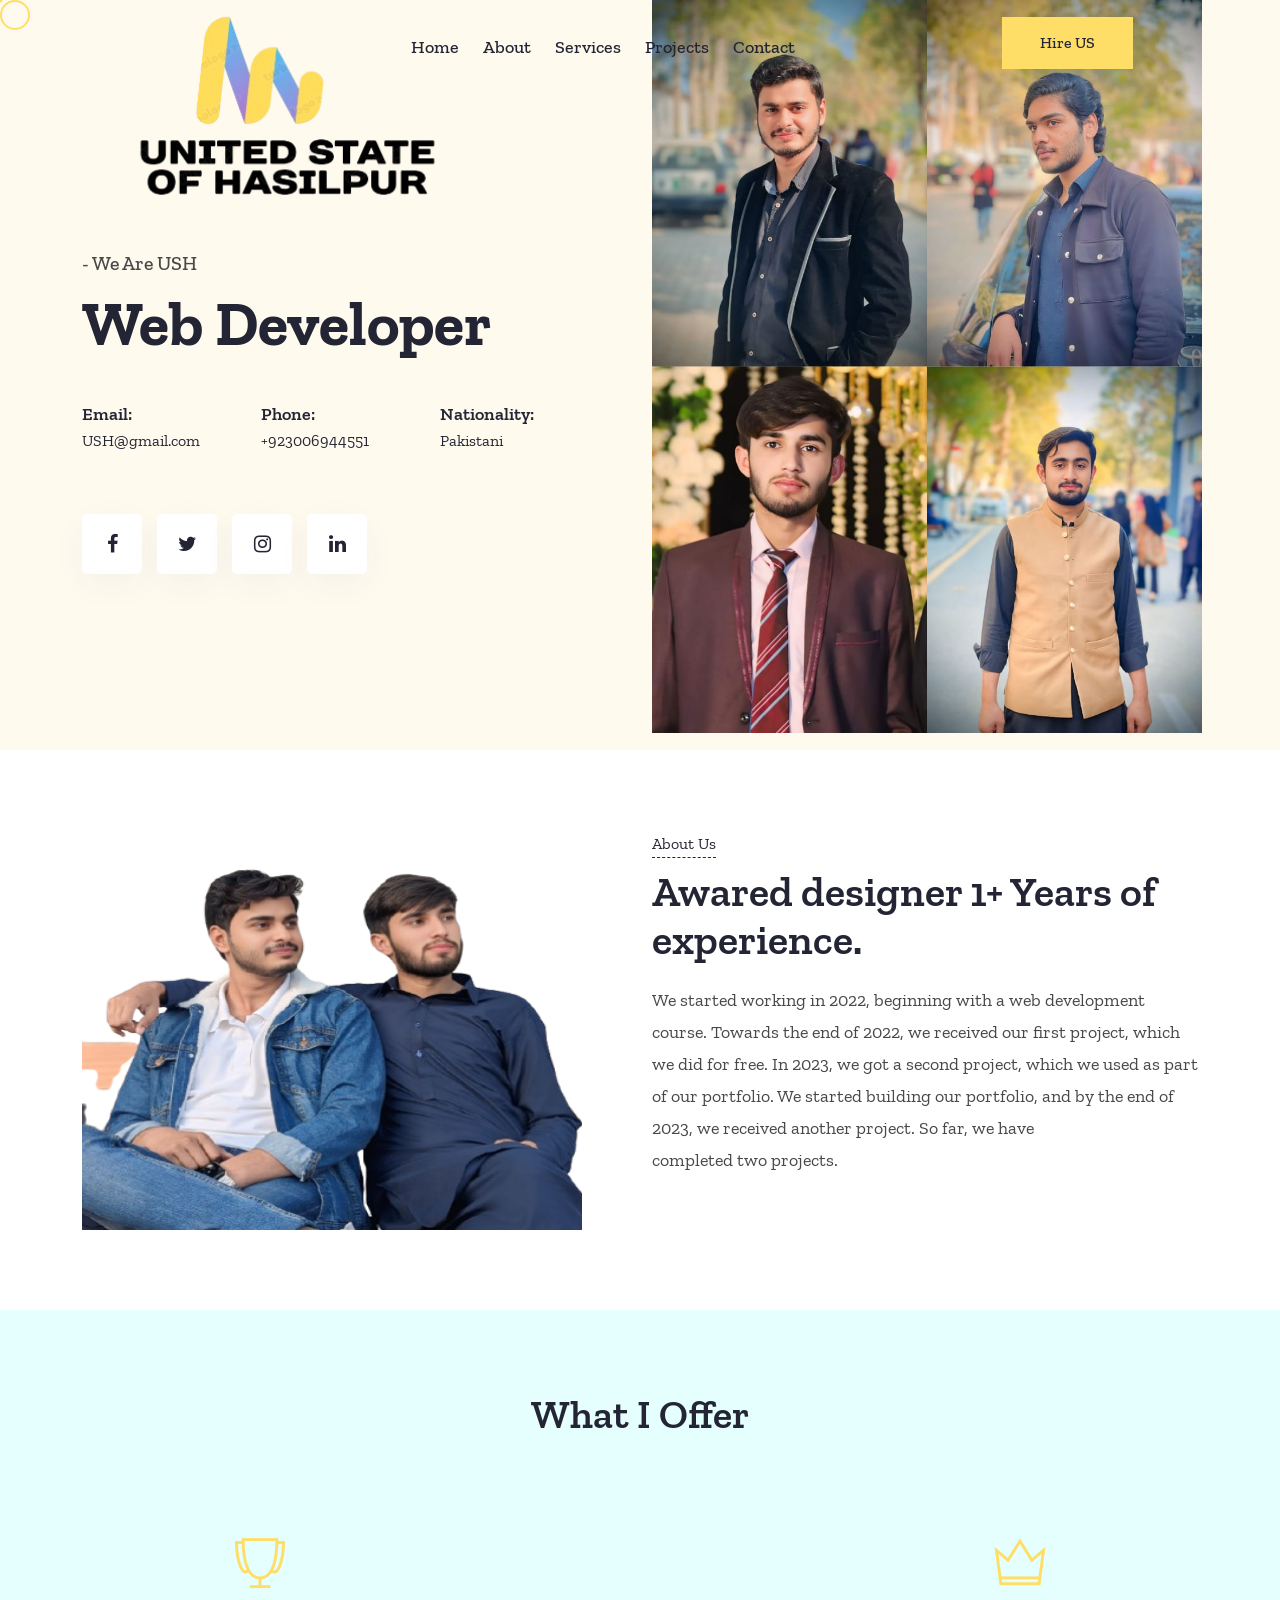
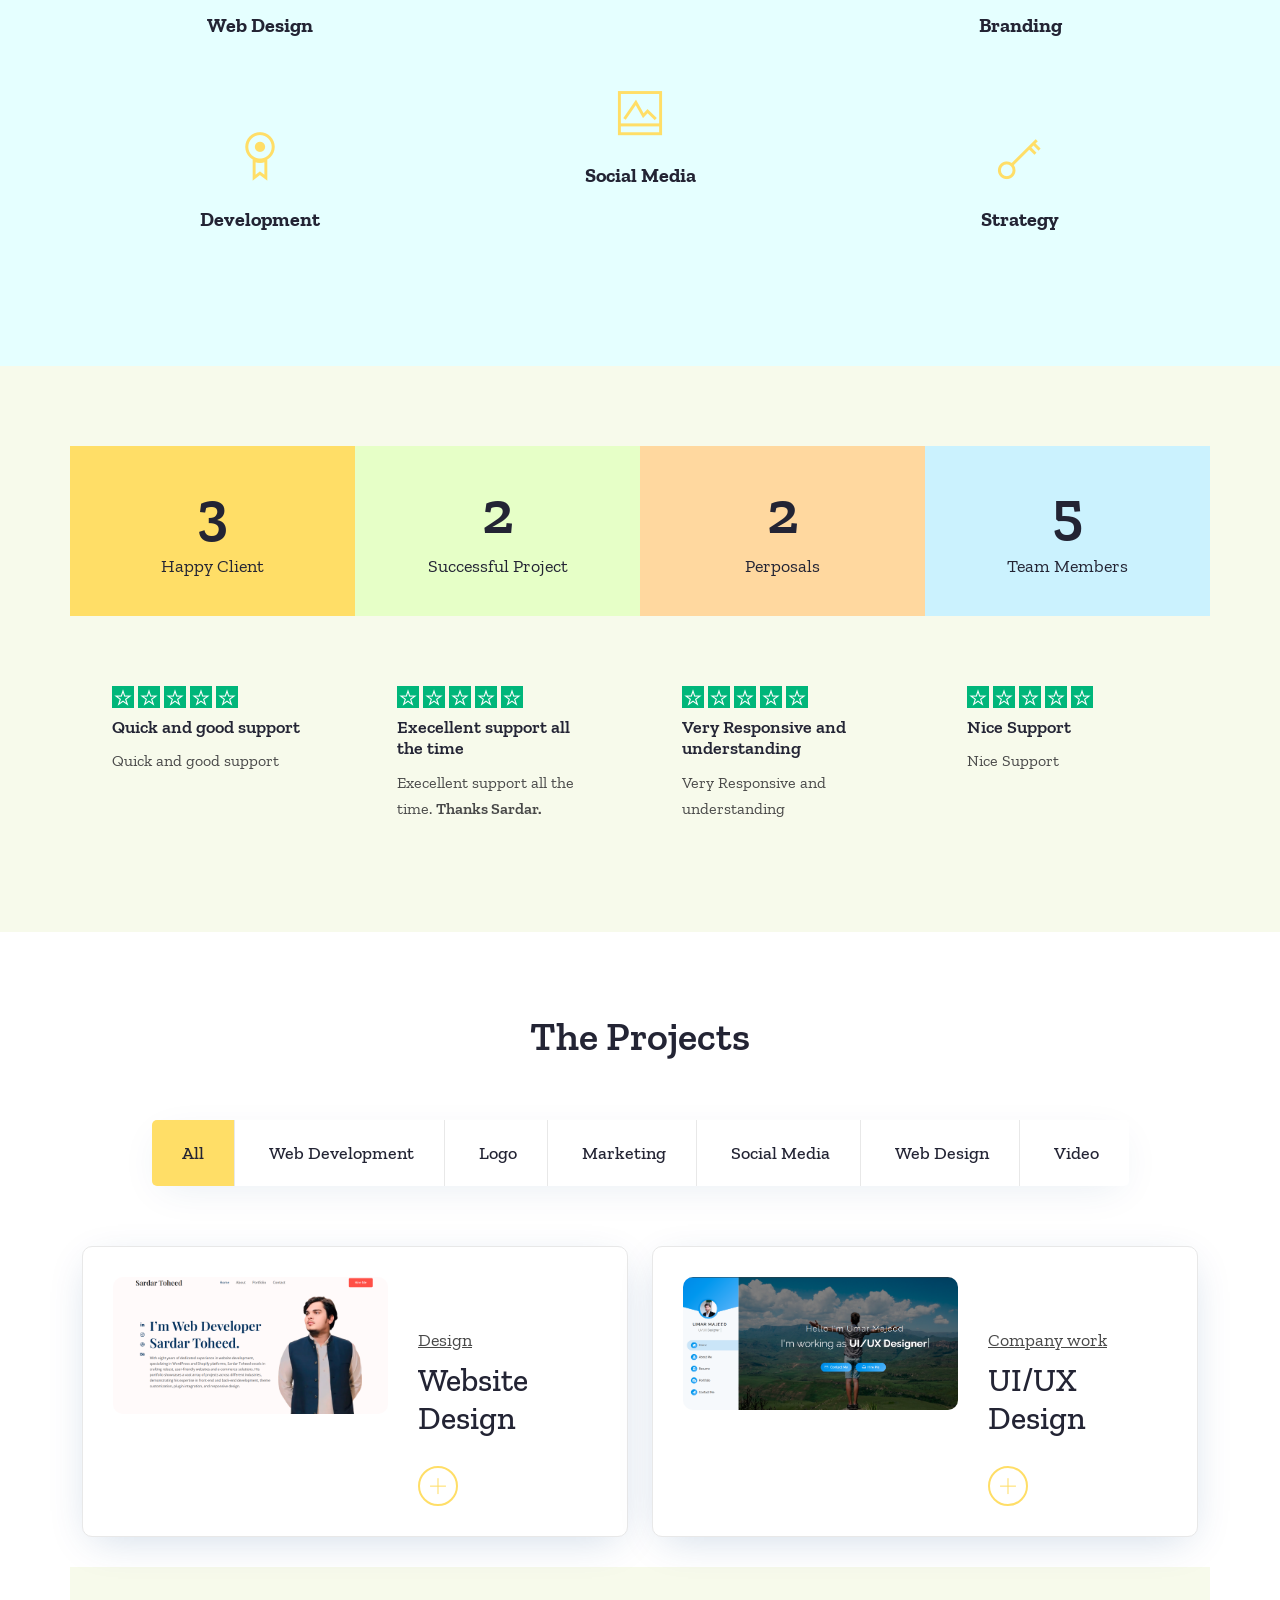
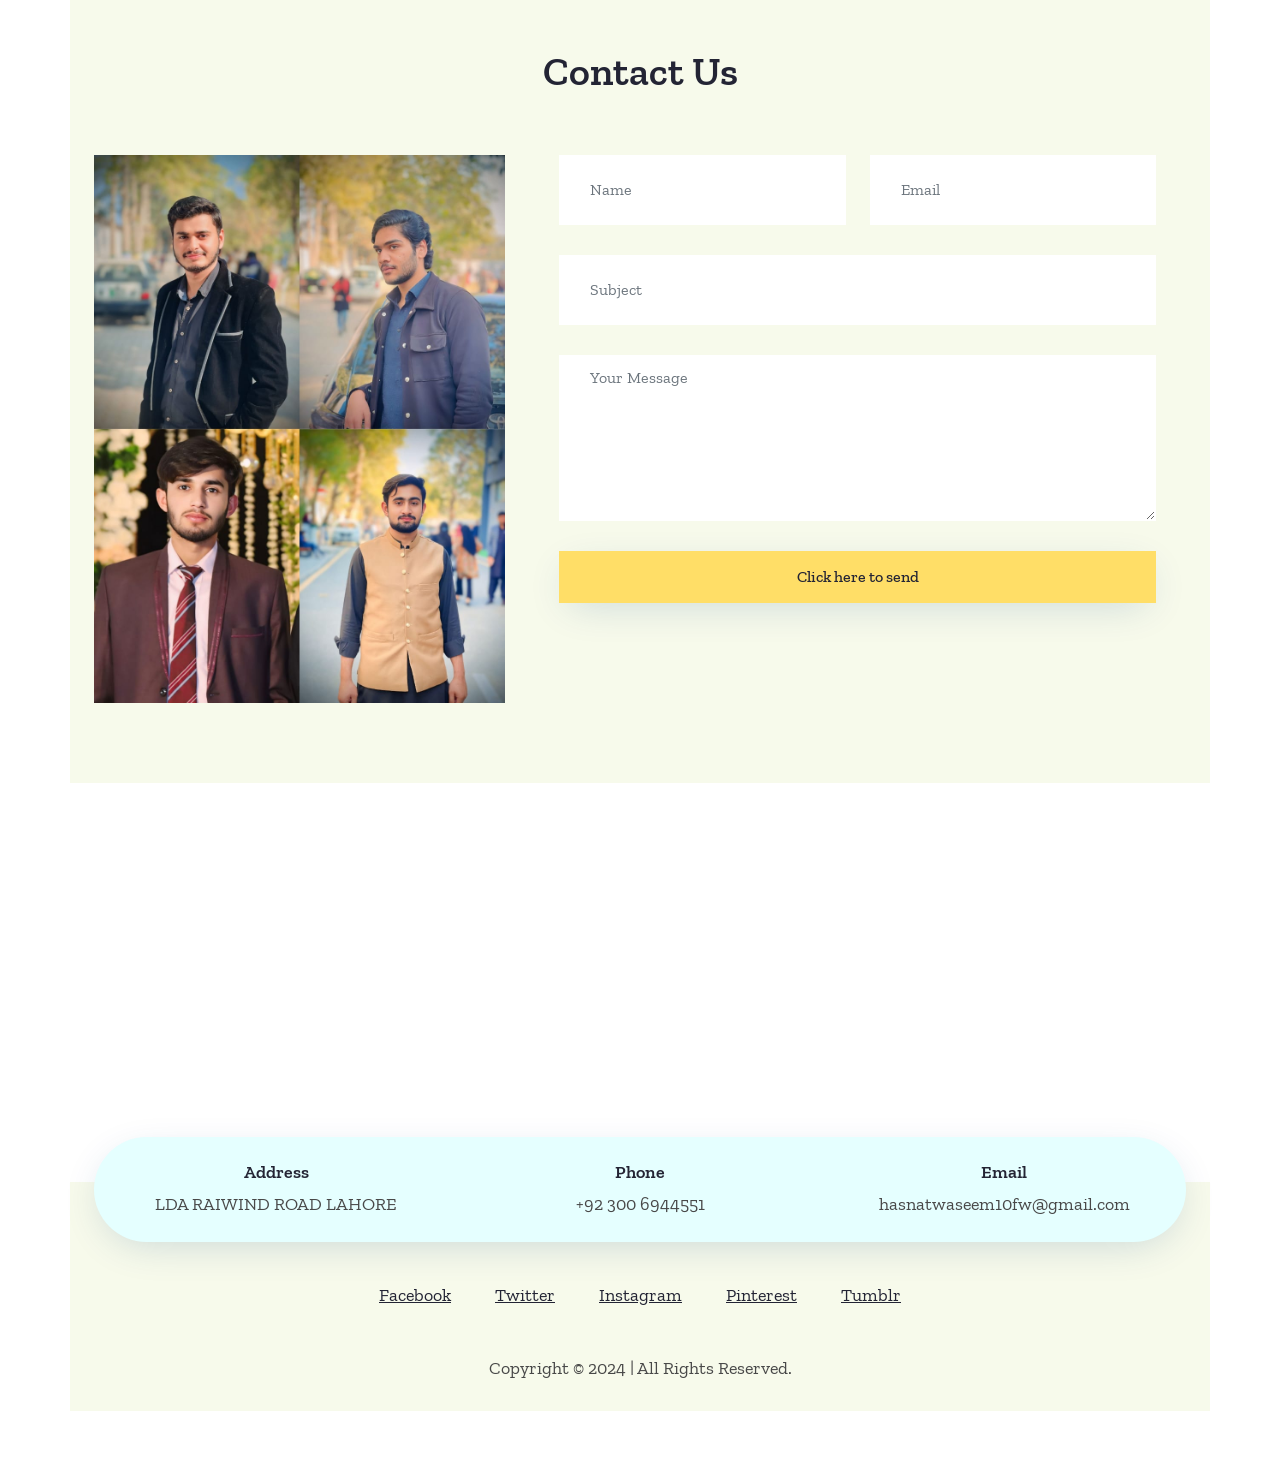
<file: MY ICT PROJECT/ict project/index.html>
<!DOCTYPE html>
<html lang="en">
	
<!-- Mirrored from wphtml.com/html/tf/anushka/ by HTTrack Website Copier/3.x [XR&CO'2014], Tue, 17 Dec 2024 16:02:37 GMT -->
<head>
		<!-- Meta -->
		<meta charset="utf-8">
		<meta http-equiv="X-UA-Compatible" content="IE=edge">
		<meta name="viewport" content="width=device-width, initial-scale=1"> 
		<!-- The above 3 meta tags *must* come first in the head; any other head content must come *after* these tags -->
		<meta name="description" content="HASNAT - Personal Portfolio Template">
		<meta name="keywords" content="themes_mountain,personal, portfolio new, html, one page, bootstrap, new html template, design, creative, onepage, clean, modern">
		<meta name="author" content="themes_mountain">
		<!-- SITE TITLE -->
		<title>HASNAT - Personal Portfolio Template</title>			
		<!-- Latest Bootstrap min CSS -->
		<link rel="stylesheet" href="assets/bootstrap/css/bootstrap.min.css">		
		<!-- Google Font -->
		<link href="https://fonts.googleapis.com/css2?family=Zilla+Slab:wght@300;400;500;600;700&amp;display=swap" rel="stylesheet">  
		<!-- Font Awesome CSS -->
		<link rel="stylesheet" href="assets/fonts/font-awesome.min.css">
		<link rel="stylesheet" href="assets/fonts/themify-icons.css">
		<!--- owl carousel Css-->
		<link rel="stylesheet" href="assets/owlcarousel/css/owl.carousel.css">
		<link rel="stylesheet" href="assets/owlcarousel/css/owl.theme.css">	
		<!-- venobox CSS -->		
		<link rel="stylesheet" href="assets/css/venobox.css">	
		<!-- MAGNIFIC CSS -->
		<link rel="stylesheet" href="assets/css/magnific-popup.css">			
		<!-- Simpletextrotator css -->
        <link rel="stylesheet" href="assets/simple-text-rotator/css/simpletextrotator.css">			
		<!--slicknav Css-->
        <link rel="stylesheet" href="assets/css/slicknav.css">			
		<!-- animate CSS -->
		<link rel="stylesheet" href="assets/css/animate.css">		
		<!-- Style CSS -->
		<link rel="stylesheet" href="assets/css/magic-mouse.css" />								
		<link rel="stylesheet" href="assets/css/style.css" />				
		<!-- HTML5 shim and Respond.js IE8 support of HTML5 elements and media queries -->
		<!-- WARNING: Respond.js doesn't work if you view the page via file:// -->
		<!--[if lt IE 9]>
		  <script src="https://oss.maxcdn.com/html5shiv/3.7.2/html5shiv.min.js"></script>
		  <script src="https://oss.maxcdn.com/respond/1.4.2/respond.min.js"></script>
		<![endif]-->
</head>
<body>

	<!-- START PRELOADER -->
	<div class="preloader">
		<div class="spinner">
			<div class="double-bounce1"></div>
			<div class="double-bounce2"></div>
		</div>
	</div>
	<!-- END PRELOADER -->
	
	<!-- START NAVBAR -->  
	<div id="navigation" class="fixed-top navbar-light bg-faded site-navigation">
		<div class="container">
			<div class="row">
				<div class="col-lg-2 col-md-3 col-sm-4">
					<div class="LOGO 1.png">
						<a href="index-2.html"><img src="assets/img/LOGO 1.png"  width="400"  alt="LOGO 1.png"></a>          				        				
					</div>
				</div><!--- END Col -->
				
				<div class="col-lg-7 col-md-9 col-sm-8">
					<div class="header_right ">
						<nav id="main-menu" class="ms-auto">
							<ul>
							   <li><a class="nav-link" href="#home">Home</a></li>
							    <li><a class="nav-link" href="#about">About</a></li>
								<li><a class="nav-link" href="#service">Services</a></li>
								<li><a class="nav-link" href="#portfolio">Projects</a></li>
								
							    <li><a class="nav-link" href="#contact">Contact</a></li>
							</ul>
						</nav>
						<div id="mobile_menu"></div>
					</div>
				</div><!--- END Col -->
				<div class="col-lg-3 col-md-3 col-sm-8">
					<div class="call_to_action">
						<a class="btn_all" href="#contact">Hire US</a>
					</div><!--- END SOCIAL PROFILE -->					
				</div><!--- END Col -->				
			</div><!--- END ROW -->
		</div><!--- END CONTAINER -->
	</div> 	  
	<!-- END NAVBAR -->	

	<!-- START HOME -->
	<section id="home" class="home_bg">	
		<div class="container">				
			<div class="row">				
				<div class="col-lg-6 col-sm-6 col-xs-12">	
					<div class="about_me_content">
						<span> - We Are USH</span>
						<h1><span class="rotate">Web Developer | Digital Marketer | Photographer</span></h1>	
					</div>
					<div class="basic-info">
						<div class="single-basic-info">
							<p>Email: <br /><span>USH@gmail.com</span></p>
						</div>
						<div class="single-basic-info">
							<p>Phone: <br /><span>+923006944551</span></p>
						</div>
						<div class="single-basic-info">
							<p>Nationality: <br /><span>Pakistani</span></p>
						</div>				
					</div>
					<div class="top_social_profile">
						<ul>
							<li><a href="#" class="top_f_facebook"><i class="fa fa-facebook" title="Facebook"></i></a></li>
							<li><a href="#" class="top_f_twitter"><i class="fa fa-twitter" title="Twitter"></i></a></li>
							<li><a href="#" class="top_f_instagram"><i class="fa fa-instagram" title="Instagram"></i></a></li>
							<li><a href="#" class="top_f_linkedin"><i class="fa fa-linkedin" title="LinkedIn"></i></a></li>
						</ul>
					</div>					
				</div><!-- END COL--> 
				<div class="col-lg-6 col-sm-6 col-xs-12">	
					<div class="ourgroup.jpg">
						<img src="assets/img/our group.jpg" class="ourgroup" width="550" alt="ourgroup.jpg" />
					</div>
				</div><!-- END COL-->  
			</div><!--- END ROW -->			
		</div><!--- END CONTAINER -->
	</section>
	<!-- END  HOME -->						
	
	<!-- START ABOUT -->
	<section id="about" class="about_area section-padding">
		<div class="container">		
			<div class="row">					
				<div class="col-lg-6 col-sm-12 col-xs-12 wow fadeInUp" data-wow-duration="1s" data-wow-delay="0.1s" data-wow-offset="0">
					<div class="GROUP1.png">
						<img src="assets/img/GROUP1.png" class="GROUP1.png" height="400" width ="500" alt="GROUP1.png" />
					</div>
				</div><!-- / END COL -->		
				<div class="col-lg-6 col-sm-12 col-xs-12 wow fadeInUp" data-wow-duration="1s" data-wow-delay="0.2s" data-wow-offset="0">	
					<div class="about_info">
						<h4>About Us</h4>
						<h3>Awared designer 1+ Years of experience.</h3>
						<p>We started working in 2022, beginning with a web development course. Towards the end of 2022, we received our first project, which we did for free. In 2023, we got a second project, which we used as part of our portfolio. We started building our portfolio, and by the end of 2023, we received another project. So far, we have completed two projects.</p>
						<div class="about_call_video">
							
								
													
						</div>						
					</div>
				</div><!-- / END COL -->
			</div><!-- / END ROW -->
		</div><!-- END CONTAINER  -->
	</section>	
	<!-- END ABOUT -->
	
	<!-- START SERVICE -->
	<section id="service" class="service_area section-padding">
	   <div class="container">
			<div class="section-title text-center">
				<h1>What I Offer</h1>
							
			</div>
			<div class="row text-center">					
				<div class="col-lg-4 col-sm-4 col-xs-12 wow fadeInUp" data-wow-duration="1s" data-wow-delay="0.1s" data-wow-offset="0">
					<div class="serviceBox">
						<div class="service-icon"><span class="ti-cup"></span></div>
						<h3 class="title">Web Design</h3>
						
					</div>
					<div class="serviceBox">
						<div class="service-icon"><span class="ti-medall-alt"></span></div>
						<h3 class="title">Development</h3>
						
					</div>
				</div><!-- END COL -->					
				<div class="col-lg-4 col-sm-4 col-xs-12 wow fadeInUp" data-wow-duration="1s" data-wow-delay="0.3s" data-wow-offset="0">
					<div class="serviceBox sb_top">
						<div class="service-icon"><span class="ti-image"></span></div>
						<h3 class="title">Social Media</h3>
						
					</div>
				</div><!-- END COL -->			
				<div class="col-lg-4 col-sm-4 col-xs-12 wow fadeInUp" data-wow-duration="1s" data-wow-delay="0.4s" data-wow-offset="0">
					<div class="serviceBox">
						<div class="service-icon"><span class="ti-crown"></span></div>
						<h3 class="title">Branding</h3>
						
					</div>
					<div class="serviceBox">
						<div class="service-icon"><span class="ti-key"></span></div>
						<h3 class="title">Strategy</h3>
					</div>
				</div><!-- END COL -->						
			</div><!-- END ROW -->
		</div><!-- END CONTAINER -->
	</section>
	<!-- END SERVICE -->	

	<!-- START FUNFACT -->
	<section id="funfact" class="funfact_area counter_feature section-padding">
		<div class="container">
			<div class="row text-center">					
				<div class="col-lg-3 col-sm-6 col-xs-12 no-padding wow fadeInUp" data-wow-duration="1s" data-wow-delay="0.1s" data-wow-offset="0">
					<div class="sp sp-one">
						<h2 class="counter-num">3</h2>
						<h3>Happy Client</h3>
					</div>
				</div><!-- END COL-->
				<div class="col-lg-3 col-sm-6 col-xs-12 no-padding wow fadeInUp" data-wow-duration="1s" data-wow-delay="0.2s" data-wow-offset="0">
					<div class="sp sp-two">
						<h2 class="counter-num">2</h2>
						<h3>Successful Project</h3>
					</div>
				</div><!-- END COL -->
				<div class="col-lg-3 col-sm-6 col-xs-12 no-padding wow fadeInUp" data-wow-duration="1s" data-wow-delay="0.3s" data-wow-offset="0">
					<div class="sp sp-three">
						<h2 class="counter-num">2</h2>
						<h3> Perposals</h3>
					</div>
				</div><!-- END COL -->
				<div class="col-lg-3 col-sm-6 col-xs-12 no-padding wow fadeInUp" data-wow-duration="1s" data-wow-delay="0.4s" data-wow-offset="0">
					<div class="sp sp-four">
						<h2 class="counter-num">5</h2>
						<h3>Team Members</h3>
					</div>
				</div><!-- END COL -->
			</div><!-- END ROW  -->
			<div class="row rating_ptb">					
				<div class="col-lg-3 col-sm-6 col-xs-12 wow fadeInUp" data-wow-duration="1s" data-wow-delay="0.1s" data-wow-offset="0">
					<div class="rating_one">
						<span class="ti-star"></span>
						<span class="ti-star"></span>
						<span class="ti-star"></span>
						<span class="ti-star"></span>
						<span class="ti-star"></span>
						<h5>Quick and good support</h5>
						<p>Quick and good support</p>
					</div>
				</div><!-- END COL-->
				<div class="col-lg-3 col-sm-6 col-xs-12 wow fadeInUp" data-wow-duration="1s" data-wow-delay="0.2s" data-wow-offset="0">
					<div class="rating_one">
						<span class="ti-star"></span>
						<span class="ti-star"></span>
						<span class="ti-star"></span>
						<span class="ti-star"></span>
						<span class="ti-star"></span>
						<h5>Execellent support all the time</h5>
						<p>Execellent support all the time. <b>Thanks Sardar.</b></p>
					</div>
				</div><!-- END COL -->
				<div class="col-lg-3 col-sm-6 col-xs-12 wow fadeInUp" data-wow-duration="1s" data-wow-delay="0.3s" data-wow-offset="0">
					<div class="rating_one">
						<span class="ti-star"></span>
						<span class="ti-star"></span>
						<span class="ti-star"></span>
						<span class="ti-star"></span>
						<span class="ti-star"></span>
						<h5>Very Responsive and understanding</h5>
						<p>Very Responsive and understanding</p>
					</div>
				</div><!-- END COL -->
				<div class="col-lg-3 col-sm-6 col-xs-12 wow fadeInUp" data-wow-duration="1s" data-wow-delay="0.4s" data-wow-offset="0">
					<div class="rating_one">
						<span class="ti-star"></span>
						<span class="ti-star"></span>
						<span class="ti-star"></span>
						<span class="ti-star"></span>
						<span class="ti-star"></span>
						<h5>Nice Support</h5>
						<p>Nice Support</p>
					</div>
				</div><!-- END COL -->
			</div><!-- END ROW  -->
		</div><!-- END CONTAINER  -->
	</section>	
	<!-- END FUNFACT -->
	
	<!-- START PORTFOLIOS -->
	<section id="portfolio" class="portfolio_area section-padding">
		<div class="container">
			<div class="section-title text-center">
				<h1>The projects</h1>
				
			</div>			
			<div class="row portfolio_item">										
				<div class="col-lg-12 d-flex align-items-center justify-content-center">
					<div class="portfolio_filter">
						<ul>
							<li class="active filter" data-filter="all">All</li>
							<li class="filter" data-filter=".design">Web Development</li>
							
							<li class="filter" data-filter=".logo">logo</li>
							<li class="filter" data-filter=".marketing">Marketing</li>
							<li class="filter" data-filter=".media">Social media</li>
							<li class="filter" data-filter=".web">Web Design</li>
							<li class="filter" data-filter=".video">Video</li>
						</ul>
					</div>
				</div><!--END COL -->				
				
					
				<div class="col-xs-12 col-sm-12 col-lg-6 mix web media wow fadeInUp" data-wow-duration="1s" data-wow-delay="0.2s" data-wow-offset="0">		
					<div class="single_portfolio_design">
						<div class="port_img">
							<img src="assets/img/portfolio/Capture.PNG" class="Capture.PNG" alt="Work Image" />
						</div>
						<div class="port_content">
							<p>Design</p>
							<h2><a href="#" data-bs-toggle="modal" data-bs-target="#projectModal2">Website Design</a></h2>
							<a href="#" data-bs-toggle="modal" data-bs-target="#projectModal2" class="plus_btn"><span class="ti-plus"></span></a>
						</div>
					</div>
				</div><!--- END COL -->		
				<div class="col-xs-12 col-sm-12 col-lg-6 mix video logo wow fadeInUp" data-wow-duration="1s" data-wow-delay="0.3s" data-wow-offset="0">		
					<div class="single_portfolio_design">
						<div class="port_img">
							<img src="assets/img/portfolio/umer.PNG" class="umer.PNG" alt="Work Image" />
						</div>
						<div class="port_content">
							<p>Company work</p>
							<h2><a href="#" data-bs-toggle="modal" data-bs-target="#projectModal3">UI/UX Design</a></h2>
							<a href="#" data-bs-toggle="modal" data-bs-target="#projectModal3" class="plus_btn"><span class="ti-plus"></span></a>
						</div>
					</div>
				</div><!--- END COL -->	
				
	
	
	<!-- START CONTACT -->
	<section id="contact" class="contact_us section-padding">
		<div class="container">
		<div class="section-title text-center">
			<h1>Contact Us</h1>
			
		</div>				
			<div class="row">
				<div class="col-lg-5 col-sm-12 col-xs-12 wow fadeInUp" data-wow-duration="1s" data-wow-delay="0.3s" data-wow-offset="0">
					<div class="contact_img">
						<img src="assets/img/our group.jpg" class="img-fluid" alt="ourgroup.jpg" />
					</div>
				</div><!-- END COL  -->	
				<div class="col-lg-7 col-sm-12 col-xs-12 wow fadeInUp" data-wow-duration="1s" data-wow-delay="0.2s" data-wow-offset="0">
					<div class="contact">
						<form class="form" name="enq" method="post" action="https://wphtml.com/html/tf/anushka/contact.php" onsubmit="return validation();">
							<div class="row">
								<div class="form-group col-md-6">
									<input type="text" name="name" class="form-control" placeholder="Name" required="required">
								</div>
								<div class="form-group col-md-6">
									<input type="email" name="email" class="form-control" placeholder="Email" required="required">
								</div>
								<div class="form-group col-md-12">
									<input type="text" name="subject" class="form-control" placeholder="Subject" required="required">
								</div>
								<div class="form-group col-md-12">
									<textarea rows="6" name="message" class="form-control" placeholder="Your Message" required="required"></textarea>
								</div>
								<div class="col-md-12 text-center">
									<button type="submit" value="Send message" name="submit" id="submitButton" class="btn_all" title="Submit Your Message!">Click here to send</button>
								</div>
							</div>
						</form>
					</div>
				</div><!-- END COL  -->					
			</div><!-- END ROW -->
		</div><!-- END CONTAINER -->
	</section>
	<!-- END CONTACT -->		

	<div class="map">
		<iframe src=" https://maps.app.goo.gl/iKRsnDSondDoj2m26 " style="border:0;" allowfullscreen="" aria-hidden="false" tabindex="0"></iframe>
	</div>	
	

	<!-- START FOOTER -->
	<div class="footer">
		<div class="container">
			<div class="row address_bg">
				<div class="col-lg-4 col-sm-12 col-xs-12 wow fadeInUp" data-wow-duration="1s" data-wow-delay="0.3s" data-wow-offset="0">	
					<div class="single_address">
						<h4>Address</h4>
						<p>LDA RAIWIND ROAD LAHORE</p>
					</div>
				</div><!-- END COL  -->		
				<div class="col-lg-4 col-sm-12 col-xs-12 wow fadeInUp" data-wow-duration="1s" data-wow-delay="0.3s" data-wow-offset="0">	
					<div class="single_address">
						<h4>Phone</h4>
						<p>+92 300 6944551</p>
					</div>	
				</div><!-- END COL  -->		
				<div class="col-lg-4 col-sm-12 col-xs-12 wow fadeInUp" data-wow-duration="1s" data-wow-delay="0.3s" data-wow-offset="0">	
					<div class="single_address">
						<h4>Email</h4>
						<p>hasnatwaseem10fw@gmail.com</p>
					</div>
				</div><!-- END COL  -->					
			</div><!-- END ROW -->			
			<div class="row">					
				<div class="col-md-12 col-sm-12 col-xs-12 text-center wow fadeInDown" data-wow-duration="1s" data-wow-delay="0.1s" data-wow-offset="0">
					<div class="single_footer">
						<div class="footer_social_profile">
							<ul>
								<li><a href="#">Facebook</a></li>
								<li><a href="#">Twitter</a></li>
								<li><a href="#">Instagram</a></li>
								<li><a href="#">Pinterest</a></li>	
								<li><a href="#">Tumblr</a></li>	
							</ul>
						</div><!--- END SOCIAL PROFILE -->		
						<p class="copyright">Copyright &copy; 2024 | All Rights Reserved.</p>
					</div>
				</div><!--- END COL -->				
			</div><!--- END ROW -->				
		</div><!--- END CONTAINER -->
	</div>
	<!-- END FOOTER -->			
		
	<!-- Latest jQuery -->
		<script src="assets/js/jquery-1.12.4.min.js"></script>
	<!-- Latest compiled and minified Bootstrap -->
		<script src="assets/bootstrap/js/bootstrap.min.js"></script>			
	<!-- owl-carousel min js  -->
		<script src="assets/owlcarousel/js/owl.carousel.min.js"></script>
	<!-- jquery nav -->
		<script src="assets/js/jquery.nav.js"></script>			
	<!-- jquery.smooth-scroll -->
		<script src="assets/js/smooth-scroll.js"></script>			
	<!-- countTo js -->
		<script src="assets/js/jquery.inview.min.js"></script>	
	<!-- magnific-popup js -->               
		<script src="assets/js/jquery.magnific-popup.min.js"></script>			
	<!-- jquery appear js -->
		<script src="assets/js/jquery.appear.js"></script>	
	<!-- jquery mixitup min js -->
		<script src="assets/js/jquery.mixitup.js"></script>			
	<!-- jquery venobox min js -->
		<script src="assets/js/venobox.min.js"></script>	
	<!-- jquery.slicknav -->
		<script src="assets/js/jquery.slicknav.js"></script>		
	<!-- stellar js -->
		<script src="assets/js/jquery.stellar.min.js"></script>			
	<!-- particles -->
		<script src="assets/js/particles.min.js"></script>
		<script src="assets/js/app.js"></script>			
	<!-- simple-text-rotator.min.js  -->
		<script src="assets/simple-text-rotator/js/jquery.simple-text-rotator.min.js"></script>			
	<!-- WOW - Reveal Animations When You Scroll -->
		<script src="assets/js/wow.min.js"></script>	
	<!-- scrolltopcontrol js -->																				
		<script src="assets/js/scrolltopcontrol.js"></script>			
	<!-- scripts js -->	
		<script src="assets/js/magic_mouse.js"></script>
		<script src="assets/js/scripts.js"></script>
		<script type="text/javascript">
			options = {
			  "cursorOuter": "circle-basic",
			  "hoverEffect": "circle-move",
			  "hoverItemMove": false,
			  "defaultCursor": false,
			  "outerWidth": 30,
			  "outerHeight": 30
			}
			magicMouse(options);
            
		</script>	
		
		<script type="text/javascript">			
		 /*  Textrotator */
		if ($('.rotate').length > 0) {
			$(".rotate").textrotator({
				animation: "flipUp", // You can pick the way it animates when rotating through words. Options are dissolve (default), fade, flip, flipUp, flipCube, flipCubeUp and spin.
				separator: "|", //  You can define a new separator (|, &, * etc.) by yourself using this field.
				speed: 3000 // How many milliseconds until the next word show.
			});
		}
		/* End Textrotator */
		</script>		
</body>

<!-- Mirrored from wphtml.com/html/tf/anushka/ by HTTrack Website Copier/3.x [XR&CO'2014], Tue, 17 Dec 2024 16:03:00 GMT -->
</html>
</file>
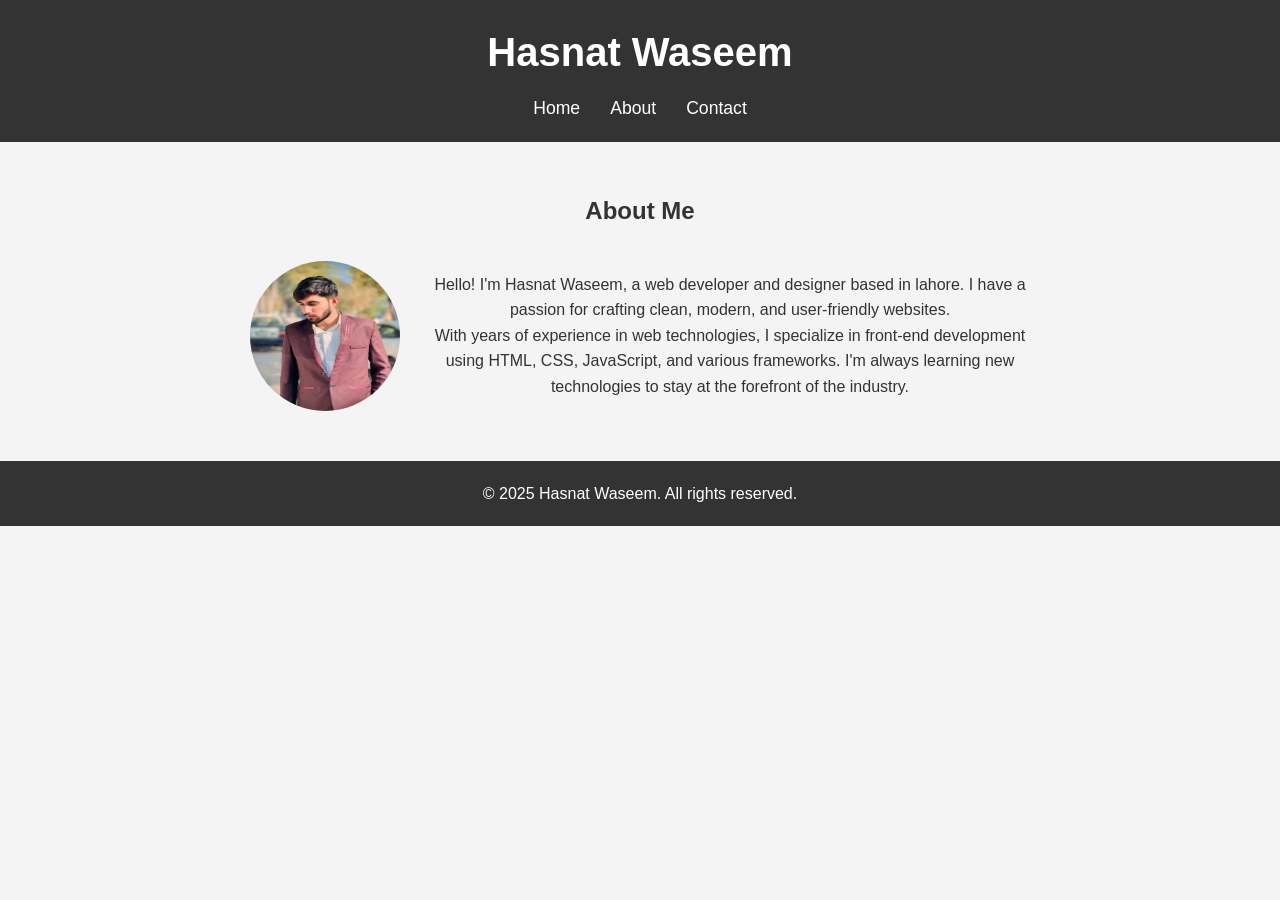
<file: MY ICT PROJECT/about.html>
<!DOCTYPE html>
<html lang="en">
<head>
  <meta charset="UTF-8">
  <meta name="viewport" content="width=device-width, initial-scale=1.0">
  <title>About | Hasnat Waseem</title>
  <link rel="stylesheet" href="style.css">
</head>
<body>
  <header>
    <div class="container">
      <h1>Hasnat Waseem</h1>
      <nav>
        <ul>
          <li><a href="index.html">Home</a></li>
          <li><a href="about.html">About</a></li>
          <li><a href="contact.html">Contact</a></li>
        </ul>
      </nav>
    </div>
  </header>

  <main>
    <section class="about">
      <h2>About Me</h2>
      <div class="profile">
        <img src="my.jpg" alt="Hasnat Waseem">
        <div class="bio">
          <p>Hello! I'm Hasnat Waseem, a web developer and designer based in lahore. I have a passion for crafting clean, modern, and user-friendly websites.</p>
          <p>With years of experience in web technologies, I specialize in front-end development using HTML, CSS, JavaScript, and various frameworks. I'm always learning new technologies to stay at the forefront of the industry.</p>
        </div>
      </div>
    </section>
  </main>

  <footer>
    <p>&copy; 2025 Hasnat Waseem. All rights reserved.</p>
  </footer>
</body>
</html>
</file>
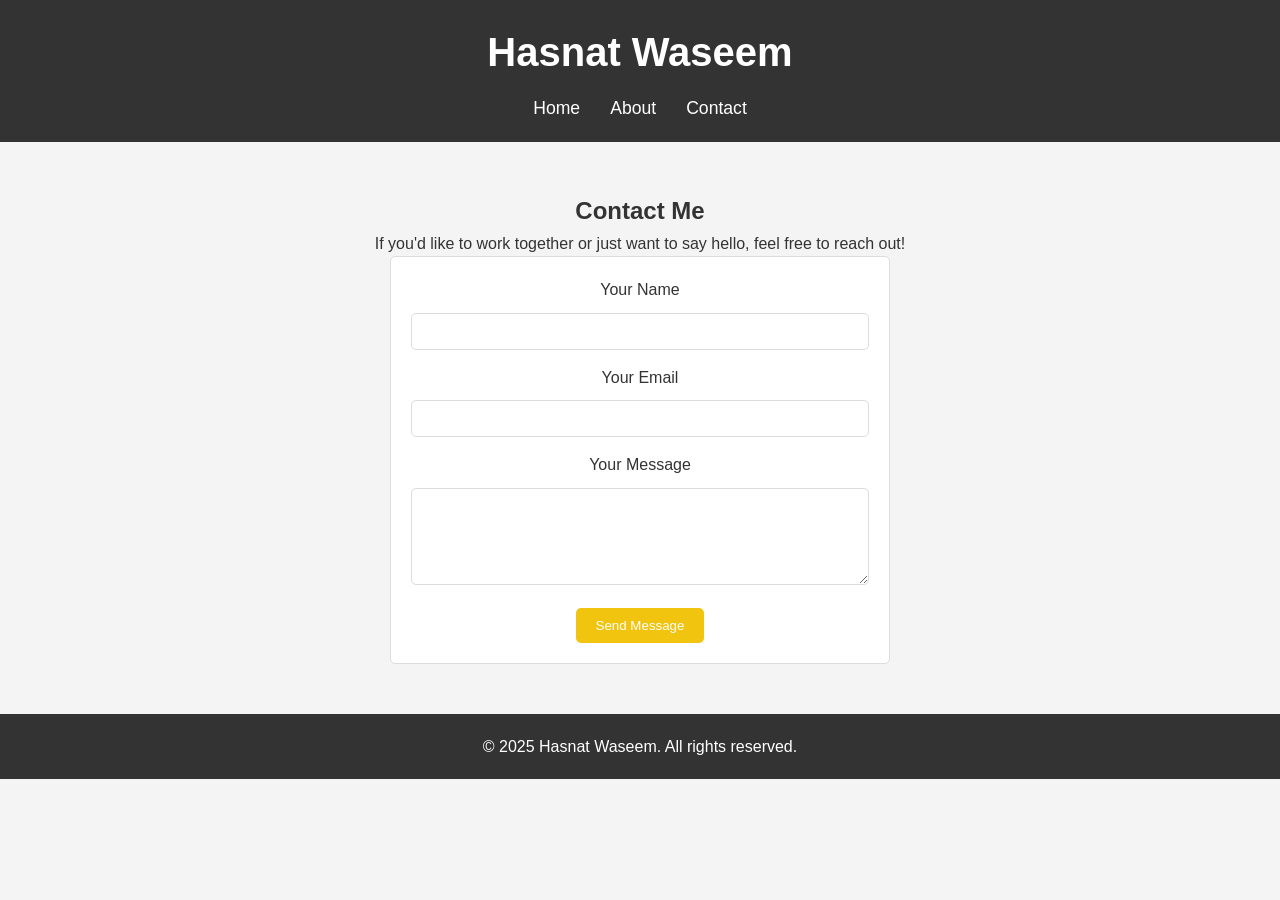
<file: MY ICT PROJECT/contact.html>
<!DOCTYPE html>
<html lang="en">
<head>
  <meta charset="UTF-8">
  <meta name="viewport" content="width=device-width, initial-scale=1.0">
  <title>Contact | Hasnat Waseem</title>
  <link rel="stylesheet" href="style.css">
</head>
<body>
  <header>
    <div class="container">
      <h1>Hasnat Waseem</h1>
      <nav>
        <ul>
          <li><a href="index.html">Home</a></li>
          <li><a href="about.html">About</a></li>
          <li><a href="contact.html">Contact</a></li>
        </ul>
      </nav>
    </div>
  </header>

  <main>
    <section class="contact">
      <h2>Contact Me</h2>
      <p>If you'd like to work together or just want to say hello, feel free to reach out!</p>
      <form action="submit_form.php" method="POST">
        <label  for="name">Your Name</label>
        <input type="text" id="name" name="name" required>

        <label for="email">Your Email</label>
        <input type="email" id="email" name="email" required>

        <label for="message">Your Message</label>
        <textarea id="message" name="message" rows="5" required></textarea>

        <button type="submit" class="btn">Send Message</button>
      </form>
    </section>
  </main>

  <footer>
    <p>&copy; 2025 Hasnat Waseem. All rights reserved.</p>
  </footer>
</body>
</html>
</file>
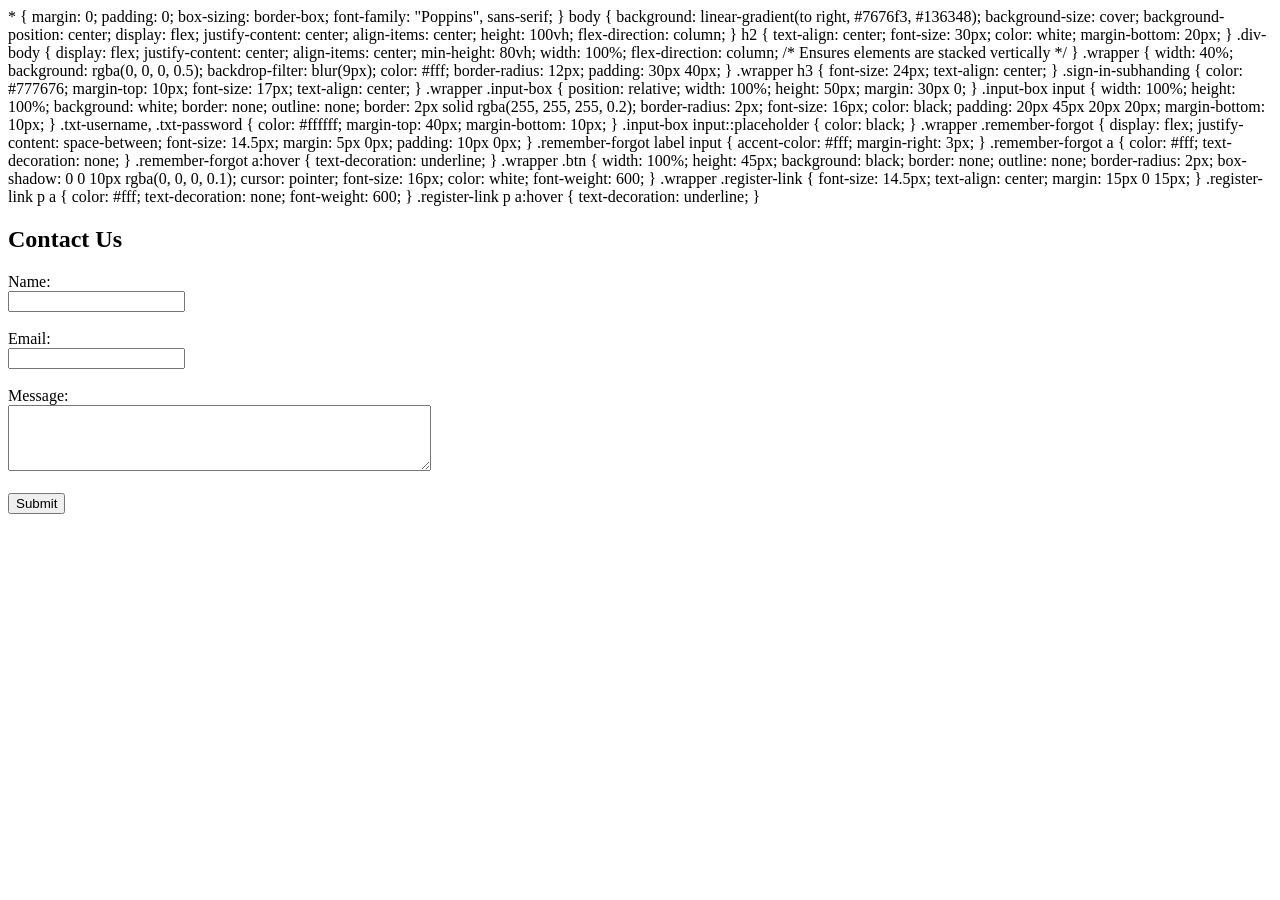
<file: MY ICT PROJECT/ict project/sighup.html>
<!DOCTYPE html>
<html lang="en">
<head>
    <meta charset="UTF-8">
    <meta name="viewport" content="width=device-width, initial-scale=1.0">
    <title>Simple Form</title>

</head>
<body>
    * {
  margin: 0;
  padding: 0;
  box-sizing: border-box;
  font-family: "Poppins", sans-serif;
}

body {
  background: linear-gradient(to right, #7676f3, #136348);
  background-size: cover;
  background-position: center;
  display: flex;
  justify-content: center;
  align-items: center;
  height: 100vh;
  flex-direction: column;
}

h2 {
  text-align: center;
  font-size: 30px;
  color: white;
  margin-bottom: 20px;
}

.div-body {
  display: flex;
  justify-content: center;
  align-items: center;
  min-height: 80vh;
  width: 100%;
  flex-direction: column; /* Ensures elements are stacked vertically */
}

.wrapper {
  width: 40%;
  background: rgba(0, 0, 0, 0.5);
  backdrop-filter: blur(9px);
  color: #fff;
  border-radius: 12px;
  padding: 30px 40px;
}

.wrapper h3 {
  font-size: 24px;
  text-align: center;
}

.sign-in-subhanding {
  color: #777676;
  margin-top: 10px;
  font-size: 17px;
  text-align: center;
}

.wrapper .input-box {
  position: relative;
  width: 100%;
  height: 50px;
  margin: 30px 0;
}

.input-box input {
  width: 100%;
  height: 100%;
  background: white;
  border: none;
  outline: none;
  border: 2px solid rgba(255, 255, 255, 0.2);
  border-radius: 2px;
  font-size: 16px;
  color: black;
  padding: 20px 45px 20px 20px;
  margin-bottom: 10px;
}

.txt-username, .txt-password {
  color: #ffffff;
  margin-top: 40px;
  margin-bottom: 10px;
}

.input-box input::placeholder {
  color: black;
}

.wrapper .remember-forgot {
  display: flex;
  justify-content: space-between;
  font-size: 14.5px;
  margin: 5px 0px;
  padding: 10px 0px;
}

.remember-forgot label input {
  accent-color: #fff;
  margin-right: 3px;
}

.remember-forgot a {
  color: #fff;
  text-decoration: none;
}

.remember-forgot a:hover {
  text-decoration: underline;
}

.wrapper .btn {
  width: 100%;
  height: 45px;
  background: black;
  border: none;
  outline: none;
  border-radius: 2px;
  box-shadow: 0 0 10px rgba(0, 0, 0, 0.1);
  cursor: pointer;
  font-size: 16px;
  color: white;
  font-weight: 600;
}

.wrapper .register-link {
  font-size: 14.5px;
  text-align: center;
  margin: 15px 0 15px;
}

.register-link p a {
  color: #fff;
  text-decoration: none;
  font-weight: 600;
}

.register-link p a:hover {
  text-decoration: underline;
}


    <h2>Contact Us</h2>

    <form action="/submit" method="post">
        <label for="name">Name:</label><br>
        <input type="text" id="name" name="name" required><br><br>

        <label for="email">Email:</label><br>
        <input type="email" id="email" name="email" required><br><br>

        <label for="message">Message:</label><br>
        <textarea id="message" name="message" rows="4" cols="50" required></textarea><br><br>

        <input type="submit" value="Submit">
    </form>

</body>
</html>
</file>
<file: MY ICT PROJECT/ict project/assets/fonts/themify-icons.css>
@font-face {
	font-family: 'themify';
	src:url('themify9f24.eot?-fvbane');
	src:url('themifyd41d.eot?#iefix-fvbane') format('embedded-opentype'),
		url('themify9f24.woff?-fvbane') format('woff'),
		url('themify9f24.ttf?-fvbane') format('truetype'),
		url('themify9f24.svg?-fvbane#themify') format('svg');
	font-weight: normal;
	font-style: normal;
}

[class^="ti-"], [class*=" ti-"] {
	font-family: 'themify';
	speak: none;
	font-style: normal;
	font-weight: normal;
	font-variant: normal;
	text-transform: none;
	line-height: 1;

	/* Better Font Rendering =========== */
	-webkit-font-smoothing: antialiased;
	-moz-osx-font-smoothing: grayscale;
}

.ti-wand:before {
	content: "\e600";
}
.ti-volume:before {
	content: "\e601";
}
.ti-user:before {
	content: "\e602";
}
.ti-unlock:before {
	content: "\e603";
}
.ti-unlink:before {
	content: "\e604";
}
.ti-trash:before {
	content: "\e605";
}
.ti-thought:before {
	content: "\e606";
}
.ti-target:before {
	content: "\e607";
}
.ti-tag:before {
	content: "\e608";
}
.ti-tablet:before {
	content: "\e609";
}
.ti-star:before {
	content: "\e60a";
}
.ti-spray:before {
	content: "\e60b";
}
.ti-signal:before {
	content: "\e60c";
}
.ti-shopping-cart:before {
	content: "\e60d";
}
.ti-shopping-cart-full:before {
	content: "\e60e";
}
.ti-settings:before {
	content: "\e60f";
}
.ti-search:before {
	content: "\e610";
}
.ti-zoom-in:before {
	content: "\e611";
}
.ti-zoom-out:before {
	content: "\e612";
}
.ti-cut:before {
	content: "\e613";
}
.ti-ruler:before {
	content: "\e614";
}
.ti-ruler-pencil:before {
	content: "\e615";
}
.ti-ruler-alt:before {
	content: "\e616";
}
.ti-bookmark:before {
	content: "\e617";
}
.ti-bookmark-alt:before {
	content: "\e618";
}
.ti-reload:before {
	content: "\e619";
}
.ti-plus:before {
	content: "\e61a";
}
.ti-pin:before {
	content: "\e61b";
}
.ti-pencil:before {
	content: "\e61c";
}
.ti-pencil-alt:before {
	content: "\e61d";
}
.ti-paint-roller:before {
	content: "\e61e";
}
.ti-paint-bucket:before {
	content: "\e61f";
}
.ti-na:before {
	content: "\e620";
}
.ti-mobile:before {
	content: "\e621";
}
.ti-minus:before {
	content: "\e622";
}
.ti-medall:before {
	content: "\e623";
}
.ti-medall-alt:before {
	content: "\e624";
}
.ti-marker:before {
	content: "\e625";
}
.ti-marker-alt:before {
	content: "\e626";
}
.ti-arrow-up:before {
	content: "\e627";
}
.ti-arrow-right:before {
	content: "\e628";
}
.ti-arrow-left:before {
	content: "\e629";
}
.ti-arrow-down:before {
	content: "\e62a";
}
.ti-lock:before {
	content: "\e62b";
}
.ti-location-arrow:before {
	content: "\e62c";
}
.ti-link:before {
	content: "\e62d";
}
.ti-layout:before {
	content: "\e62e";
}
.ti-layers:before {
	content: "\e62f";
}
.ti-layers-alt:before {
	content: "\e630";
}
.ti-key:before {
	content: "\e631";
}
.ti-import:before {
	content: "\e632";
}
.ti-image:before {
	content: "\e633";
}
.ti-heart:before {
	content: "\e634";
}
.ti-heart-broken:before {
	content: "\e635";
}
.ti-hand-stop:before {
	content: "\e636";
}
.ti-hand-open:before {
	content: "\e637";
}
.ti-hand-drag:before {
	content: "\e638";
}
.ti-folder:before {
	content: "\e639";
}
.ti-flag:before {
	content: "\e63a";
}
.ti-flag-alt:before {
	content: "\e63b";
}
.ti-flag-alt-2:before {
	content: "\e63c";
}
.ti-eye:before {
	content: "\e63d";
}
.ti-export:before {
	content: "\e63e";
}
.ti-exchange-vertical:before {
	content: "\e63f";
}
.ti-desktop:before {
	content: "\e640";
}
.ti-cup:before {
	content: "\e641";
}
.ti-crown:before {
	content: "\e642";
}
.ti-comments:before {
	content: "\e643";
}
.ti-comment:before {
	content: "\e644";
}
.ti-comment-alt:before {
	content: "\e645";
}
.ti-close:before {
	content: "\e646";
}
.ti-clip:before {
	content: "\e647";
}
.ti-angle-up:before {
	content: "\e648";
}
.ti-angle-right:before {
	content: "\e649";
}
.ti-angle-left:before {
	content: "\e64a";
}
.ti-angle-down:before {
	content: "\e64b";
}
.ti-check:before {
	content: "\e64c";
}
.ti-check-box:before {
	content: "\e64d";
}
.ti-camera:before {
	content: "\e64e";
}
.ti-announcement:before {
	content: "\e64f";
}
.ti-brush:before {
	content: "\e650";
}
.ti-briefcase:before {
	content: "\e651";
}
.ti-bolt:before {
	content: "\e652";
}
.ti-bolt-alt:before {
	content: "\e653";
}
.ti-blackboard:before {
	content: "\e654";
}
.ti-bag:before {
	content: "\e655";
}
.ti-move:before {
	content: "\e656";
}
.ti-arrows-vertical:before {
	content: "\e657";
}
.ti-arrows-horizontal:before {
	content: "\e658";
}
.ti-fullscreen:before {
	content: "\e659";
}
.ti-arrow-top-right:before {
	content: "\e65a";
}
.ti-arrow-top-left:before {
	content: "\e65b";
}
.ti-arrow-circle-up:before {
	content: "\e65c";
}
.ti-arrow-circle-right:before {
	content: "\e65d";
}
.ti-arrow-circle-left:before {
	content: "\e65e";
}
.ti-arrow-circle-down:before {
	content: "\e65f";
}
.ti-angle-double-up:before {
	content: "\e660";
}
.ti-angle-double-right:before {
	content: "\e661";
}
.ti-angle-double-left:before {
	content: "\e662";
}
.ti-angle-double-down:before {
	content: "\e663";
}
.ti-zip:before {
	content: "\e664";
}
.ti-world:before {
	content: "\e665";
}
.ti-wheelchair:before {
	content: "\e666";
}
.ti-view-list:before {
	content: "\e667";
}
.ti-view-list-alt:before {
	content: "\e668";
}
.ti-view-grid:before {
	content: "\e669";
}
.ti-uppercase:before {
	content: "\e66a";
}
.ti-upload:before {
	content: "\e66b";
}
.ti-underline:before {
	content: "\e66c";
}
.ti-truck:before {
	content: "\e66d";
}
.ti-timer:before {
	content: "\e66e";
}
.ti-ticket:before {
	content: "\e66f";
}
.ti-thumb-up:before {
	content: "\e670";
}
.ti-thumb-down:before {
	content: "\e671";
}
.ti-text:before {
	content: "\e672";
}
.ti-stats-up:before {
	content: "\e673";
}
.ti-stats-down:before {
	content: "\e674";
}
.ti-split-v:before {
	content: "\e675";
}
.ti-split-h:before {
	content: "\e676";
}
.ti-smallcap:before {
	content: "\e677";
}
.ti-shine:before {
	content: "\e678";
}
.ti-shift-right:before {
	content: "\e679";
}
.ti-shift-left:before {
	content: "\e67a";
}
.ti-shield:before {
	content: "\e67b";
}
.ti-notepad:before {
	content: "\e67c";
}
.ti-server:before {
	content: "\e67d";
}
.ti-quote-right:before {
	content: "\e67e";
}
.ti-quote-left:before {
	content: "\e67f";
}
.ti-pulse:before {
	content: "\e680";
}
.ti-printer:before {
	content: "\e681";
}
.ti-power-off:before {
	content: "\e682";
}
.ti-plug:before {
	content: "\e683";
}
.ti-pie-chart:before {
	content: "\e684";
}
.ti-paragraph:before {
	content: "\e685";
}
.ti-panel:before {
	content: "\e686";
}
.ti-package:before {
	content: "\e687";
}
.ti-music:before {
	content: "\e688";
}
.ti-music-alt:before {
	content: "\e689";
}
.ti-mouse:before {
	content: "\e68a";
}
.ti-mouse-alt:before {
	content: "\e68b";
}
.ti-money:before {
	content: "\e68c";
}
.ti-microphone:before {
	content: "\e68d";
}
.ti-menu:before {
	content: "\e68e";
}
.ti-menu-alt:before {
	content: "\e68f";
}
.ti-map:before {
	content: "\e690";
}
.ti-map-alt:before {
	content: "\e691";
}
.ti-loop:before {
	content: "\e692";
}
.ti-location-pin:before {
	content: "\e693";
}
.ti-list:before {
	content: "\e694";
}
.ti-light-bulb:before {
	content: "\e695";
}
.ti-Italic:before {
	content: "\e696";
}
.ti-info:before {
	content: "\e697";
}
.ti-infinite:before {
	content: "\e698";
}
.ti-id-badge:before {
	content: "\e699";
}
.ti-hummer:before {
	content: "\e69a";
}
.ti-home:before {
	content: "\e69b";
}
.ti-help:before {
	content: "\e69c";
}
.ti-headphone:before {
	content: "\e69d";
}
.ti-harddrives:before {
	content: "\e69e";
}
.ti-harddrive:before {
	content: "\e69f";
}
.ti-gift:before {
	content: "\e6a0";
}
.ti-game:before {
	content: "\e6a1";
}
.ti-filter:before {
	content: "\e6a2";
}
.ti-files:before {
	content: "\e6a3";
}
.ti-file:before {
	content: "\e6a4";
}
.ti-eraser:before {
	content: "\e6a5";
}
.ti-envelope:before {
	content: "\e6a6";
}
.ti-download:before {
	content: "\e6a7";
}
.ti-direction:before {
	content: "\e6a8";
}
.ti-direction-alt:before {
	content: "\e6a9";
}
.ti-dashboard:before {
	content: "\e6aa";
}
.ti-control-stop:before {
	content: "\e6ab";
}
.ti-control-shuffle:before {
	content: "\e6ac";
}
.ti-control-play:before {
	content: "\e6ad";
}
.ti-control-pause:before {
	content: "\e6ae";
}
.ti-control-forward:before {
	content: "\e6af";
}
.ti-control-backward:before {
	content: "\e6b0";
}
.ti-cloud:before {
	content: "\e6b1";
}
.ti-cloud-up:before {
	content: "\e6b2";
}
.ti-cloud-down:before {
	content: "\e6b3";
}
.ti-clipboard:before {
	content: "\e6b4";
}
.ti-car:before {
	content: "\e6b5";
}
.ti-calendar:before {
	content: "\e6b6";
}
.ti-book:before {
	content: "\e6b7";
}
.ti-bell:before {
	content: "\e6b8";
}
.ti-basketball:before {
	content: "\e6b9";
}
.ti-bar-chart:before {
	content: "\e6ba";
}
.ti-bar-chart-alt:before {
	content: "\e6bb";
}
.ti-back-right:before {
	content: "\e6bc";
}
.ti-back-left:before {
	content: "\e6bd";
}
.ti-arrows-corner:before {
	content: "\e6be";
}
.ti-archive:before {
	content: "\e6bf";
}
.ti-anchor:before {
	content: "\e6c0";
}
.ti-align-right:before {
	content: "\e6c1";
}
.ti-align-left:before {
	content: "\e6c2";
}
.ti-align-justify:before {
	content: "\e6c3";
}
.ti-align-center:before {
	content: "\e6c4";
}
.ti-alert:before {
	content: "\e6c5";
}
.ti-alarm-clock:before {
	content: "\e6c6";
}
.ti-agenda:before {
	content: "\e6c7";
}
.ti-write:before {
	content: "\e6c8";
}
.ti-window:before {
	content: "\e6c9";
}
.ti-widgetized:before {
	content: "\e6ca";
}
.ti-widget:before {
	content: "\e6cb";
}
.ti-widget-alt:before {
	content: "\e6cc";
}
.ti-wallet:before {
	content: "\e6cd";
}
.ti-video-clapper:before {
	content: "\e6ce";
}
.ti-video-camera:before {
	content: "\e6cf";
}
.ti-vector:before {
	content: "\e6d0";
}
.ti-themify-logo:before {
	content: "\e6d1";
}
.ti-themify-favicon:before {
	content: "\e6d2";
}
.ti-themify-favicon-alt:before {
	content: "\e6d3";
}
.ti-support:before {
	content: "\e6d4";
}
.ti-stamp:before {
	content: "\e6d5";
}
.ti-split-v-alt:before {
	content: "\e6d6";
}
.ti-slice:before {
	content: "\e6d7";
}
.ti-shortcode:before {
	content: "\e6d8";
}
.ti-shift-right-alt:before {
	content: "\e6d9";
}
.ti-shift-left-alt:before {
	content: "\e6da";
}
.ti-ruler-alt-2:before {
	content: "\e6db";
}
.ti-receipt:before {
	content: "\e6dc";
}
.ti-pin2:before {
	content: "\e6dd";
}
.ti-pin-alt:before {
	content: "\e6de";
}
.ti-pencil-alt2:before {
	content: "\e6df";
}
.ti-palette:before {
	content: "\e6e0";
}
.ti-more:before {
	content: "\e6e1";
}
.ti-more-alt:before {
	content: "\e6e2";
}
.ti-microphone-alt:before {
	content: "\e6e3";
}
.ti-magnet:before {
	content: "\e6e4";
}
.ti-line-double:before {
	content: "\e6e5";
}
.ti-line-dotted:before {
	content: "\e6e6";
}
.ti-line-dashed:before {
	content: "\e6e7";
}
.ti-layout-width-full:before {
	content: "\e6e8";
}
.ti-layout-width-default:before {
	content: "\e6e9";
}
.ti-layout-width-default-alt:before {
	content: "\e6ea";
}
.ti-layout-tab:before {
	content: "\e6eb";
}
.ti-layout-tab-window:before {
	content: "\e6ec";
}
.ti-layout-tab-v:before {
	content: "\e6ed";
}
.ti-layout-tab-min:before {
	content: "\e6ee";
}
.ti-layout-slider:before {
	content: "\e6ef";
}
.ti-layout-slider-alt:before {
	content: "\e6f0";
}
.ti-layout-sidebar-right:before {
	content: "\e6f1";
}
.ti-layout-sidebar-none:before {
	content: "\e6f2";
}
.ti-layout-sidebar-left:before {
	content: "\e6f3";
}
.ti-layout-placeholder:before {
	content: "\e6f4";
}
.ti-layout-menu:before {
	content: "\e6f5";
}
.ti-layout-menu-v:before {
	content: "\e6f6";
}
.ti-layout-menu-separated:before {
	content: "\e6f7";
}
.ti-layout-menu-full:before {
	content: "\e6f8";
}
.ti-layout-media-right-alt:before {
	content: "\e6f9";
}
.ti-layout-media-right:before {
	content: "\e6fa";
}
.ti-layout-media-overlay:before {
	content: "\e6fb";
}
.ti-layout-media-overlay-alt:before {
	content: "\e6fc";
}
.ti-layout-media-overlay-alt-2:before {
	content: "\e6fd";
}
.ti-layout-media-left-alt:before {
	content: "\e6fe";
}
.ti-layout-media-left:before {
	content: "\e6ff";
}
.ti-layout-media-center-alt:before {
	content: "\e700";
}
.ti-layout-media-center:before {
	content: "\e701";
}
.ti-layout-list-thumb:before {
	content: "\e702";
}
.ti-layout-list-thumb-alt:before {
	content: "\e703";
}
.ti-layout-list-post:before {
	content: "\e704";
}
.ti-layout-list-large-image:before {
	content: "\e705";
}
.ti-layout-line-solid:before {
	content: "\e706";
}
.ti-layout-grid4:before {
	content: "\e707";
}
.ti-layout-grid3:before {
	content: "\e708";
}
.ti-layout-grid2:before {
	content: "\e709";
}
.ti-layout-grid2-thumb:before {
	content: "\e70a";
}
.ti-layout-cta-right:before {
	content: "\e70b";
}
.ti-layout-cta-left:before {
	content: "\e70c";
}
.ti-layout-cta-center:before {
	content: "\e70d";
}
.ti-layout-cta-btn-right:before {
	content: "\e70e";
}
.ti-layout-cta-btn-left:before {
	content: "\e70f";
}
.ti-layout-column4:before {
	content: "\e710";
}
.ti-layout-column3:before {
	content: "\e711";
}
.ti-layout-column2:before {
	content: "\e712";
}
.ti-layout-accordion-separated:before {
	content: "\e713";
}
.ti-layout-accordion-merged:before {
	content: "\e714";
}
.ti-layout-accordion-list:before {
	content: "\e715";
}
.ti-ink-pen:before {
	content: "\e716";
}
.ti-info-alt:before {
	content: "\e717";
}
.ti-help-alt:before {
	content: "\e718";
}
.ti-headphone-alt:before {
	content: "\e719";
}
.ti-hand-point-up:before {
	content: "\e71a";
}
.ti-hand-point-right:before {
	content: "\e71b";
}
.ti-hand-point-left:before {
	content: "\e71c";
}
.ti-hand-point-down:before {
	content: "\e71d";
}
.ti-gallery:before {
	content: "\e71e";
}
.ti-face-smile:before {
	content: "\e71f";
}
.ti-face-sad:before {
	content: "\e720";
}
.ti-credit-card:before {
	content: "\e721";
}
.ti-control-skip-forward:before {
	content: "\e722";
}
.ti-control-skip-backward:before {
	content: "\e723";
}
.ti-control-record:before {
	content: "\e724";
}
.ti-control-eject:before {
	content: "\e725";
}
.ti-comments-smiley:before {
	content: "\e726";
}
.ti-brush-alt:before {
	content: "\e727";
}
.ti-youtube:before {
	content: "\e728";
}
.ti-vimeo:before {
	content: "\e729";
}
.ti-twitter:before {
	content: "\e72a";
}
.ti-time:before {
	content: "\e72b";
}
.ti-tumblr:before {
	content: "\e72c";
}
.ti-skype:before {
	content: "\e72d";
}
.ti-share:before {
	content: "\e72e";
}
.ti-share-alt:before {
	content: "\e72f";
}
.ti-rocket:before {
	content: "\e730";
}
.ti-pinterest:before {
	content: "\e731";
}
.ti-new-window:before {
	content: "\e732";
}
.ti-microsoft:before {
	content: "\e733";
}
.ti-list-ol:before {
	content: "\e734";
}
.ti-linkedin:before {
	content: "\e735";
}
.ti-layout-sidebar-2:before {
	content: "\e736";
}
.ti-layout-grid4-alt:before {
	content: "\e737";
}
.ti-layout-grid3-alt:before {
	content: "\e738";
}
.ti-layout-grid2-alt:before {
	content: "\e739";
}
.ti-layout-column4-alt:before {
	content: "\e73a";
}
.ti-layout-column3-alt:before {
	content: "\e73b";
}
.ti-layout-column2-alt:before {
	content: "\e73c";
}
.ti-instagram:before {
	content: "\e73d";
}
.ti-google:before {
	content: "\e73e";
}
.ti-github:before {
	content: "\e73f";
}
.ti-flickr:before {
	content: "\e740";
}
.ti-facebook:before {
	content: "\e741";
}
.ti-dropbox:before {
	content: "\e742";
}
.ti-dribbble:before {
	content: "\e743";
}
.ti-apple:before {
	content: "\e744";
}
.ti-android:before {
	content: "\e745";
}
.ti-save:before {
	content: "\e746";
}
.ti-save-alt:before {
	content: "\e747";
}
.ti-yahoo:before {
	content: "\e748";
}
.ti-wordpress:before {
	content: "\e749";
}
.ti-vimeo-alt:before {
	content: "\e74a";
}
.ti-twitter-alt:before {
	content: "\e74b";
}
.ti-tumblr-alt:before {
	content: "\e74c";
}
.ti-trello:before {
	content: "\e74d";
}
.ti-stack-overflow:before {
	content: "\e74e";
}
.ti-soundcloud:before {
	content: "\e74f";
}
.ti-sharethis:before {
	content: "\e750";
}
.ti-sharethis-alt:before {
	content: "\e751";
}
.ti-reddit:before {
	content: "\e752";
}
.ti-pinterest-alt:before {
	content: "\e753";
}
.ti-microsoft-alt:before {
	content: "\e754";
}
.ti-linux:before {
	content: "\e755";
}
.ti-jsfiddle:before {
	content: "\e756";
}
.ti-joomla:before {
	content: "\e757";
}
.ti-html5:before {
	content: "\e758";
}
.ti-flickr-alt:before {
	content: "\e759";
}
.ti-email:before {
	content: "\e75a";
}
.ti-drupal:before {
	content: "\e75b";
}
.ti-dropbox-alt:before {
	content: "\e75c";
}
.ti-css3:before {
	content: "\e75d";
}
.ti-rss:before {
	content: "\e75e";
}
.ti-rss-alt:before {
	content: "\e75f";
}
</file>
<file: MY ICT PROJECT/ict project/assets/css/venobox.css>
/* ------ venobox.css --------*/
.vbox-overlay *, .vbox-overlay *:before, .vbox-overlay *:after{
    -webkit-backface-visibility: hidden;
    -webkit-box-sizing:border-box;
    -moz-box-sizing:border-box;
    box-sizing:border-box;
}
/* ------- overlay: change here background color and opacity ----- */
.vbox-overlay{
    background: #fdfdfd;
    background: rgba(0,0,0,0.85); 
    width: 100%;
    height: auto;
    position: fixed;
    top: 0;
    left: 0;
    bottom: 0;
    z-index: 9999;
    opacity: 0;
    overflow-x: hidden;
    overflow-y: auto;

}

/* ----- preloader - choose between CIRCLE, IOS, DOTS, QUADS ----- */

/* circle preloader */
.vbox-preloader{
    position:fixed; 
    width:32px; 
    height:32px;
    left:50%; 
    top:50%; 
    margin-left:-16px; 
    margin-top:-16px;
    background-image: url(preload-circle.png);
    text-indent: -100px;
    overflow: hidden;
    -webkit-animation: playload 1.4s steps(18) infinite;
       -moz-animation: playload 1.4s steps(18) infinite;
        -ms-animation: playload 1.4s steps(18) infinite;
         -o-animation: playload 1.4s steps(18) infinite;
            animation: playload 1.4s steps(18) infinite;
}
@-webkit-keyframes playload {
   from { background-position:    0px; }
     to { background-position: -576px; }
}
@-moz-keyframes playload {
   from { background-position:    0px; }
     to { background-position: -576px; }
}
@-ms-keyframes playload {
   from { background-position:    0px; }
     to { background-position: -576px; }
}
@-o-keyframes playload {
   from { background-position:    0px; }
     to { background-position: -576px; }
}
@keyframes playload {
   from { background-position:    0px; }
     to { background-position: -576px; }
}


/* IOS preloader */

/*.vbox-preloader{
    position:fixed; 
    width:32px; 
    height:32px;
    left:50%; 
    top:50%; 
    margin-left:-16px; 
    margin-top:-16px;
    background-image: url(preload-ios.png);
    text-indent: -100px;
    overflow: hidden;
    -webkit-animation: playload 1.4s steps(12) infinite;
       -moz-animation: playload 1.4s steps(12) infinite;
        -ms-animation: playload 1.4s steps(12) infinite;
         -o-animation: playload 1.4s steps(12) infinite;
            animation: playload 1.4s steps(12) infinite;
}

@-webkit-keyframes playload {
   from { background-position:    0px; }
     to { background-position: -384px; }
}
@-moz-keyframes playload {
   from { background-position:    0px; }
     to { background-position: -384px; }
}
@-ms-keyframes playload {
   from { background-position:    0px; }
     to { background-position: -384px; }
}
@-o-keyframes playload {
   from { background-position:    0px; }
     to { background-position: -384px; }
}
@keyframes playload {
   from { background-position:    0px; }
     to { background-position: -384px; }
}
*/


/* dots preloader */
/*
.vbox-preloader{
    position:fixed; 
    width:32px; 
    height:11px;
    left:50%; 
    top:50%; 
    margin-left:-16px; 
    margin-top:-16px;
    background-image: url(preload-dots.png);
    text-indent: -100px;
    overflow: hidden;
    -webkit-animation: playload 1.4s steps(24) infinite;
       -moz-animation: playload 1.4s steps(24) infinite;
        -ms-animation: playload 1.4s steps(24) infinite;
         -o-animation: playload 1.4s steps(24) infinite;
            animation: playload 1.4s steps(24) infinite;
}

@-webkit-keyframes playload {
   from { background-position:    0px; }
     to { background-position: -768px; }
}
@-moz-keyframes playload {
   from { background-position:    0px; }
     to { background-position: -768px; }
}
@-ms-keyframes playload {
   from { background-position:    0px; }
     to { background-position: -768px; }
}
@-o-keyframes playload {
   from { background-position:    0px; }
     to { background-position: -768px; }
}
@keyframes playload {
   from { background-position:    0px; }
     to { background-position: -768px; }
}
*/


/* quads preloader */
/*
.vbox-preloader{
    position:fixed; 
    width:32px; 
    height:10px;
    left:50%; 
    top:50%; 
    margin-left:-16px; 
    margin-top:-16px;
    background-image: url(preload-quads.png);
    text-indent: -100px;
    overflow: hidden;
    -webkit-animation: playload 1.4s steps(12) infinite;
       -moz-animation: playload 1.4s steps(12) infinite;
        -ms-animation: playload 1.4s steps(12) infinite;
         -o-animation: playload 1.4s steps(12) infinite;
            animation: playload 1.4s steps(12) infinite;
}
@-webkit-keyframes playload {
   from { background-position:    0px; }
     to { background-position: -384px; }
}
@-moz-keyframes playload {
   from { background-position:    0px; }
     to { background-position: -384px; }
}
@-ms-keyframes playload {
   from { background-position:    0px; }
     to { background-position: -384px; }
}
@-o-keyframes playload {
   from { background-position:    0px; }
     to { background-position: -384px; }
}
@keyframes playload {
   from { background-position:    0px; }
     to { background-position: -384px; }
}
*/
/* ----- navigation ----- */
.vbox-close{
    cursor: pointer;
    position: fixed;
    top: -1px;
    right: 0;
    width: 46px;
    height: 40px;
    padding: 10px 20px 10px 0;
    display: block;
    background: url(close.gif) no-repeat #161617;
    background-position:10px center;
    color: #fff;
    text-indent: -100px;
    overflow: hidden;
}
.vbox-next, .vbox-prev{
    box-sizing: content-box;
    cursor: pointer;
    position: fixed;
    top: 50%;
    color: #fff;
    width: 30px;
    height: 170px;
    margin-top: -85px;
    text-indent: -100px;
    border: solid transparent; /* Using border instead of padding to keep bg image in place */
    overflow: hidden;
}
.vbox-prev{
    left: 0;
    border-width: 0 30px 0 10px;
    background: url(prev.gif) center center no-repeat;
}
.vbox-next{
    right: 0;
    border-width: 0 10px 0 30px;
    background: url(next.gif) center center no-repeat;
}

.vbox-title{
    width: 100%;
    height: 40px;
    float: left;
    text-align: center;
    line-height: 28px;
    font-size: 12px;
    color: #fff;
    padding: 6px 40px;
    overflow: hidden;
    background: #161617;
    position: fixed;
    display: none;
    top: -1px;
    left: 0;

}
.vbox-num{
    cursor: pointer;
    position: fixed;
    top: -1px;
    left: 0;
    height: 40px;
    display: block;
    color: #fff;
    overflow: hidden;
    line-height: 28px;
    font-size: 12px;
    padding: 6px 10px;
    background: #161617;
    display: none;
}
/* ------- inline window ------ */
.vbox-inline{
    width: 420px;
    height: 315px;
    padding: 10px;
    background: #fff;
    text-align: left;
    margin: 0 auto;
    overflow: auto;
}

/* ------- Video & iFrames window ------ */
.venoframe{
    border: none;
    width: 960px;
    height: 720px;
}
@media (max-width: 992px) {
    .venoframe{
        width: 640px;
        height: 480px;
    }
}
@media (max-width: 767px) {
    .venoframe{
        width: 420px;
        height: 315px;
    }
}
@media (max-width: 460px) {
    .vbox-inline{
        width: 100%;
    }

    .venoframe{
        width: 100%;
        height: 260px;
    }
}

/* ------- PLease do NOT edit this! (or do it at your own risk) ------ */
.vbox-open{
    overflow: hidden;
}
.vbox-container{
    position: relative;
    background: #000;
    width: 100%;
    max-width: 1200px;
    margin: 0 auto;
    padding: 0 15px;
}
.vbox-content{
    text-align: center;
    float: left;
    width: 100%;
    position: relative;
    overflow: hidden;
}
.vbox-container img{
    max-width: 100%;
    height: auto;
}
</file>
<file: MY ICT PROJECT/ict project/assets/simple-text-rotator/css/simpletextrotator.css>
.rotating {
  display: inline-block;
  -webkit-transform-style: preserve-3d;
  -moz-transform-style: preserve-3d;
  -ms-transform-style: preserve-3d;
  -o-transform-style: preserve-3d;
  transform-style: preserve-3d;
  -webkit-transform: rotateX(0) rotateY(0) rotateZ(0);
  -moz-transform: rotateX(0) rotateY(0) rotateZ(0);
  -ms-transform: rotateX(0) rotateY(0) rotateZ(0);
  -o-transform: rotateX(0) rotateY(0) rotateZ(0);
  transform: rotateX(0) rotateY(0) rotateZ(0);
  -webkit-transition: 0.5s;
  -moz-transition: 0.5s;
  -ms-transition: 0.5s;
  -o-transition: 0.5s;
  transition: 0.5s;
  -webkit-transform-origin-x: 50%;
}

.rotating.flip {
  position: relative;
}

.rotating .front, .rotating .back {
  left: 0;
  top: 0;
  -webkit-backface-visibility: hidden;
  -moz-backface-visibility: hidden;
  -ms-backface-visibility: hidden;
  -o-backface-visibility: hidden;
  backface-visibility: hidden;
}

.rotating .front {
  position: absolute;
  display: inline-block;
  -webkit-transform: translate3d(0,0,1px);
  -moz-transform: translate3d(0,0,1px);
  -ms-transform: translate3d(0,0,1px);
  -o-transform: translate3d(0,0,1px);
  transform: translate3d(0,0,1px);
}

.rotating.flip .front {
  z-index: 1;
}

.rotating .back {
  display: block;
  opacity: 0;
}

.rotating.spin {
  -webkit-transform: rotate(360deg) scale(0);
  -moz-transform: rotate(360deg) scale(0);
  -ms-transform: rotate(360deg) scale(0);
  -o-transform: rotate(360deg) scale(0);
  transform: rotate(360deg) scale(0);
}



.rotating.flip .back {
  z-index: 2;
  display: block;
  opacity: 1;
  
  -webkit-transform: rotateY(180deg) translate3d(0,0,0);
  -moz-transform: rotateY(180deg) translate3d(0,0,0);
  -ms-transform: rotateY(180deg) translate3d(0,0,0);
  -o-transform: rotateY(180deg) translate3d(0,0,0);
  transform: rotateY(180deg) translate3d(0,0,0);
}

.rotating.flip.up .back {
  -webkit-transform: rotateX(180deg) translate3d(0,0,0);
  -moz-transform: rotateX(180deg) translate3d(0,0,0);
  -ms-transform: rotateX(180deg) translate3d(0,0,0);
  -o-transform: rotateX(180deg) translate3d(0,0,0);
  transform: rotateX(180deg) translate3d(0,0,0);
}

.rotating.flip.cube .front {
  -webkit-transform: translate3d(0,0,100px) scale(0.9,0.9);
  -moz-transform: translate3d(0,0,100px) scale(0.85,0.85);
  -ms-transform: translate3d(0,0,100px) scale(0.85,0.85);
  -o-transform: translate3d(0,0,100px) scale(0.85,0.85);
  transform: translate3d(0,0,100px) scale(0.85,0.85);
}

.rotating.flip.cube .back {
  -webkit-transform: rotateY(180deg) translate3d(0,0,100px) scale(0.9,0.9);
  -moz-transform: rotateY(180deg) translate3d(0,0,100px) scale(0.85,0.85);
  -ms-transform: rotateY(180deg) translate3d(0,0,100px) scale(0.85,0.85);
  -o-transform: rotateY(180deg) translate3d(0,0,100px) scale(0.85,0.85);
  transform: rotateY(180deg) translate3d(0,0,100px) scale(0.85,0.85);
}

.rotating.flip.cube.up .back {
  -webkit-transform: rotateX(180deg) translate3d(0,0,100px) scale(0.9,0.9);
  -moz-transform: rotateX(180deg) translate3d(0,0,100px) scale(0.85,0.85);
  -ms-transform: rotateX(180deg) translate3d(0,0,100px) scale(0.85,0.85);
  -o-transform: rotateX(180deg) translate3d(0,0,100px) scale(0.85,0.85);
  transform: rotateX(180deg) translate3d(0,0,100px) scale(0.85,0.85);
}
</file>
<file: MY ICT PROJECT/ict project/assets/css/magic-mouse.css>
body #magicMouseCursor {
  position: fixed;
  width: 50px;
  height: 50px;
  border: 2px solid #ffde67;
  background:none;
  border-radius: 50%;
  z-index: 9999;
  left: 0;
  top: 0;
  transition: transform 0.07s, width 0.3s, height 0.3s;
  pointer-events: none; }
  body #magicMouseCursor.cursor-square {
    border-radius: 0; }

body #magicPointer {
  height: 5px;
  width: 5px;
  top: 0;
  left: 0;
  position: fixed;
  background: #ffde67;
  border-radius: 50%;
  pointer-events: none;
  transition: background 0.2s, width 0.2s, height 0.2s, box-shadow 0.2s; }
  body #magicPointer.is-hover {
    background: red; }
  body #magicPointer.pointer-blur {
    height: 70px;
    width: 70px;
    background: none;
    border: 2px solid #ffde67; }
  body #magicPointer.pointer-overlay {
    height: 50px;
    width: 50px;
    mix-blend-mode: difference;
    box-shadow: 0px 0px 15px -5px white; }

body .magic-hover {
  transition: all 0.2s; }
  body .magic-hover:hover {
    cursor: none; }
</file>
<file: MY ICT PROJECT/ict project/assets/css/style.css>
/*
Author       : theme_ocean
Template Name: Anushka - Personal Portfolio Template
Version      : 1.0
*/
/*=============================================================
    CSS INDEX
    =============================
    01. GENERAL STYLE (body, link color, section-title, preloader btn, overlay, section-padding etc)
    02. START BOOTSTRAP NAVIGATION OVERRIDES
    03. START HOMEPAGE CSS STYLE
    04. START ABOUT CSS STYLE
    05. START SERVICE CSS STYLE
    06. START FUNFACT CSS STYLE
    07. START PORTFILIO PAGE DESIGN
    08. START RESUME PAGE DESIGN
    09. START TEAM DESIGN
    10. START BLOG PAGE DESIGN
    11. START CONTACT DESIGN
    12. START FOOTER DESIGN
    13. START SECTION TOP DESIGN
  =============================================================*/
/*
* ----------------------------------------------------------------------------------------
* 01.GENERAL STYLE
* ----------------------------------------------------------------------------------------
*/
body {
color:#484848;
font-family: 'Zilla Slab', serif;
font-size: 18px;
font-weight: 400;
line-height: 26px;
background:#fff;
overflow-x:hidden;
background-size: cover;
}


html,
body { height: 100%;position:relative;  }
h1,
h2,
h3,
h4,
h5,
h6 {
  letter-spacing: 0px;
  margin-top: 0px;
  font-family: 'Zilla Slab', serif;
  color: #232434;
  font-weight: 400;
}
a {
	 font-family: 'Zilla Slab', serif;
    text-decoration: none;
    -webkit-transition: all 0.2s;
    -o-transition: all 0.2s;
    transition: all 0.2s;
}
a:hover {
    color: #fff;
    text-decoration: none;
}
a:focus {
    outline: none;
    text-decoration: none;
}

p {
  margin-bottom: 0;
}
ul,
li {
    margin: 0;
    padding: 0;
	list-style:none;
}
fieldset {
    border: 0 none;
    margin: 0 auto;
    padding: 0;
}
b, strong {
	font-weight: 600;
}
span{font-family: 'Zilla Slab', serif;}
/*START PRELOADER DESIGN*/
.preloader {
	background:#fff;
    bottom: 0;
    left: 0;
    position: fixed;
    right: 0;
    top: 0;
    z-index: 99999;	
}
.spinner {
	width: 50px;
	height: 50px;
	position: absolute;
	top: 50%;
	left: 50%;
	margin: -25px 0 0 -25px;
	font-size: 10px;
	text-indent: -12345px;
	z-index: 10000;
}

.double-bounce1, .double-bounce2 {
  width: 100%;
  height: 100%;
  border-radius: 50%;
  background-color: #ffde67;
  opacity: 0.6;
  -ms-filter:"progid:DXImageTransform.Microsoft.Alpha(Opacity=60)";
  position: absolute;
  top: 0;
  left: 0;
  
  -webkit-animation: sk-bounce 2.0s infinite ease-in-out;
  animation: sk-bounce 2.0s infinite ease-in-out;
}

.double-bounce2 {
  -webkit-animation-delay: -1.0s;
  animation-delay: -1.0s;
}

@-webkit-keyframes sk-bounce {
  0%, 100% { -webkit-transform: scale(0.0) }
  50% { -webkit-transform: scale(1.0) }
}

@keyframes sk-bounce {
  0%, 100% { 
    transform: scale(0.0);
    -webkit-transform: scale(0.0);
  } 50% { 
    transform: scale(1.0);
    -webkit-transform: scale(1.0);
  }
}
.no-padding { padding: 0 }

::-moz-placeholder { 
  color: #fff;
}

/*END PRELOADER DESIGN*/
.section-padding { padding: 80px 0 }
/*START SECTION TITLE DESIGN*/
.section-title { margin-bottom:60px }
.section-title h1 {
	text-transform: capitalize;
	font-size: 40px;
	font-weight: 600;
}
h1.section-title-white{color:#fff;font-size: 40px;}
p.section-title-white{color:#fff;}
/*END SECTION TITLE DESIGN*/
/*START SCROLL TO TOP*/
.topcontrol {
background: #ffde67 none repeat scroll 0 0;
border-radius: 30px;
bottom: 5px;
-webkit-box-shadow: 0 1px 10px 0 rgba(0, 0, 0, 0.2);
        box-shadow: 0 1px 10px 0 rgba(0, 0, 0, 0.2);
color: #232434;
cursor: pointer;
font-size: 22px;
height: 50px;
line-height: 47px;
opacity: 1;
-ms-filter: "progid:DXImageTransform.Microsoft.Alpha(Opacity=100)";
position: fixed;
right: 5px;
text-align: center;
-webkit-transition: all 0.2s ease 0s;
-o-transition: all 0.2s ease 0s;
transition: all 0.2s ease 0s;
width: 50px;
}
@media only screen and (max-width:768px) { 
.topcontrol {display:none;}
}
.topcontrol:hover {
    background: #fff;
    color: #232434;
}
/*END SCROLL TO TOP*/

/*START BTN DESIGN*/
.btn_all {
	display: inline-block;
	vertical-align: middle;
	-webkit-transform: translateZ(0);
	transform: translateZ(0);
	box-shadow: 0 0 1px rgba(0, 0, 0, 0);
	-webkit-backface-visibility: hidden;
	backface-visibility: hidden;
	-moz-osx-font-smoothing: grayscale;
	position: relative;
	-webkit-transition-property: color;
	transition-property: color;
	-webkit-transition-duration: 0.3s;
	transition-duration: 0.3s;
	padding: 13px 38px;
	font-size: 16px;
	color: #232434;
	background: #ffde67;
	box-shadow: 0 10px 40px -10px rgba(0,64,128,.2);
	font-weight: 500;
}
.btn_all:before {
  content: "";
  position: absolute;
  z-index: -1;
  top: 0;
  left: 0;
  right: 0;
  bottom: 0;
  background: #f0c733;
  -webkit-transform: scaleY(0);
  transform: scaleY(0);
  -webkit-transform-origin: 50% 100%;
  transform-origin: 50% 100%;
  -webkit-transition-property: transform;
  transition-property: transform;
  -webkit-transition-duration: 0.3s;
  transition-duration: 0.3s;
  -webkit-transition-timing-function: ease-out;
  transition-timing-function: ease-out;
}
.btn_all:hover, .btn_all:focus, .btn_all:active {
  color: #fff;
}
.btn_all:hover:before, .btn_all:focus:before, .btn_all:active:before {
  -webkit-transform: scaleY(1);
  transform: scaleY(1);
}
/*END BTN DESIGN*/

/*START SOCIAL PROFILE CSS*/
.social_profile {
	position: fixed;
	top:30%;
	right:0;
}
@media only screen and (max-width:480px) { 
.social_profile {top:40%;}
}
.social_profile ul{
list-style: outside none none;
margin: 0;
padding: 0;
}
.social_profile ul li{display: inline;}
.social_profile ul li a {
	text-align: center;
	border: 0px;
	text-transform: uppercase;
	-webkit-transition: all 0.3s ease 0s;
	-o-transition: all 0.3s ease 0s;
	transition: all 0.3s ease 0s;
	margin-right: 10px;
	font-size: 16px;
	color: #fff;
	display: block;
	width: 40px;
	height: 40px;
	line-height: 40px;
	border-radius: 30px;
}
@media only screen and (max-width:880px) { 
.social_profile{display:none;}
}
.social_profile ul li a:hover{
color:#fff;
}
/*END SOCIAL PROFILE CSS*/
/*
* ----------------------------------------------------------------------------------------
* 01.END GENERAL STYLE
* ----------------------------------------------------------------------------------------
*/

/*
* ----------------------------------------------------------------------------------------
* 02.START BOOTSTRAP NAVIGATION OVERRIDES
* ----------------------------------------------------------------------------------------
*/
.site-logo img {
	width: 150px;
	height: auto;
	margin-top: 10px;
}
.bg-faded {
	background-color: transparent;
	-webkit-transition:all 0.5s ease 0s;
	transition: all 0.5s ease 0s;
}
.navbar-fixed {
    z-index: 999;
    position: fixed;
    opacity: .98;
    -ms-filter:"progid:DXImageTransform.Microsoft.Alpha(Opacity=98)";
    width: 100%;
	padding:10px 0;
    top: 0;
    -webkit-animation: fadeInDown 800ms;
    animation: fadeInDown 800ms;
    -webkit-backface-visibility: hidden;
    border-radius: 0px;
    background: #fff;
	box-shadow: 0 0 40px rgba(0, 0, 0, 0.07);
}
#navigation {
	padding: 10px 0;
	/* border-bottom: 1px solid #232434; */
	background-color: transparent;
}
#navigation.navbar-fixed {
	padding:10px 0;
	background:#fff;
	border-color: #fff;
}
.header_right {
	display: block;
	-ms-flex-preferred-size: auto;
	    flex-basis: auto;
}
#main-menu {

}
#main-menu ul{
	list-style-type: none;
	text-align: center;
}
#main-menu ul li{
	display: inline-block;
	margin-left:20px;
	position: relative;
}
#main-menu ul li a {
	color: #232434;
	font-weight: 500;
	text-transform: capitalize;
	-webkit-transition:.5s;
	transition: .5s;
	font-size: 18px;
	padding: 24px 0 26px;
	display: block;
}
#main-menu ul li a span {
	font-weight: bold;
	font-size: 12px;
}
@media only screen and (max-width: 880px){
#main-menu ul li a span{display: none;}
}
#navigation.navbar-fixed #main-menu ul li a{
	color: #232434;
	padding: 22px 0 22px;
}
#navigation.navbar-fixed #main-menu ul li a:hover,
#navigation.navbar-fixed #main-menu ul li a:focus,
#main-menu ul li a:hover,
#main-menu ul li a:focus{
	color: #232434;
}
#main-menu ul li > a:hover,
#main-menu ul li > a:focus{

	color: #ffde67;
}
#navigation #main-menu ul li a:hover,
#navigation #main-menu ul li a:focus,
#navigation.navbar-fixed #main-menu ul li a:hover,
#navigation.navbar-fixed #main-menu ul li a:focus{
}
#navigation.navbar-fixed #main-menu ul li a:hover,
#navigation.navbar-fixed #main-menu ul li a:focus{
	color: #ffde67;
}

.slicknav_menu {
	font-size: 16px;
	box-sizing: border-box;
	background: #fff;
	padding: 0px;
}
.slicknav_nav_icon{
	color: #6138bd;
	font-size: 24px;
}
#mobile_menu{
	display: none;
}
/* Responsive Design */
@media only screen and (max-width:1024px) { 
#main-menu ul li {
	margin-left: 30px;
}
}
/*END 1024px*/
@media only screen and (max-width: 991px){	
#main-menu ul li {
	margin-left: 9px;
}
#main-menu ul li a {
	font-size: 15px;
}
#navigation {
	padding: 10px 0 20px;
	background: #fff;
}
}
/*END 991px*/
@media only screen and (max-width: 880px){
#main-menu{
display: none;
}
#mobile_menu{
display: block;
width: 100%;
}
.slicknav_nav{
background-color: #fff;
}
#navigation #mobile_menu li a {
	color: #232434;
	font-weight: 500;
}
#navigation.navbar-fixed #mobile_menu li a{
color: #232434;
}
.slicknav_nav a{
padding: 5px 0px;
-webkit-transition:.3s;
transition: .3s;
}
#navigation #mobile_menu li a:hover,
#navigation #mobile_menu li a:focus{
color: #232434;
background:#fff;
}
.slicknav_btn {
top: 24px;
background:#FFDE67;
}
}
/*END 767px*/

@media only screen and (max-width: 575px){
.slicknav_btn {
margin: 0;
text-decoration: none;
position: absolute;
top: 35px;
right: 17px;
}
.ti-angle-down {
	display: none;
}
}
/*END 575px*/
/*-------------------------------
# Dropdwon menu 
--------------------------------*/

#navigation #main-menu ul li ul ,
#navigation #main-menu ul li ul li ul {	
	background: #fff;
	box-shadow: 0 0 10px 3px rgba(0,0,0,.05);
	left: -55px;
	list-style: outside none none;
	margin:  0;
	opacity: 0;
	-ms-filter:"progid:DXImageTransform.Microsoft.Alpha(Opacity=0)";
	padding:10px;
	position: absolute;
	text-align: left;
	top: 100%;
	-webkit-transition:all 0.3s ease 0s;
	transition: all 0.3s ease 0s;
	visibility: hidden;
	width: 200px;
	z-index: 999;
	border-radius: 4px;
	border-top: 2px solid #232434;
}
#navigation #main-menu ul li  ul li{
	position: relative;
}
#navigation #main-menu ul li ul li ul{
	top: 0;
	right: auto;
	left: 205px;
}
#navigation.navbar-fixed #main-menu ul li li a{
	color: #232434;
} 
#navigation #main-menu ul li:hover ul,
#navigation #main-menu ul li ul li:hover > ul{
	opacity: 1;
	-ms-filter: "progid:DXImageTransform.Microsoft.Alpha(Opacity=100)"; 
	visibility: visible;
}
#navigation #main-menu ul li ul li {display: block; margin: 0; padding: 0;}

#navigation.navbar-fixed #main-menu ul li ul li a,
#navigation #main-menu ul li ul li a {
	color: #232434;
	display: block;
	font-size: 16px;
	font-weight: 400;
	text-transform: capitalize;
	padding: 5px 12px;
	position: relative;	
	-webkit-transition:all 0.3s ease 0s !important;	
	transition: all 0.3s ease 0s !important;
	visibility: inherit !important;
	opacity: inherit !important;
	-ms-filter:"progid:DXImageTransform.Microsoft.Alpha(Opacity=NaN)";
}

#navigation #main-menu ul li ul li a:hover,
#navigation.navbar-fixed #main-menu ul li ul li a:hover,
#navigation.navbar-fixed #main-menu ul li ul li a:focus{
	color: #fff;
	background-color: #232434;
	text-decoration: none;
}


@media only screen and (max-width:767px) { 
  .navbar-brand {
    padding-top: 20px;
  }
}
@media only screen and (max-width:880px) { 
#navigation .call_to_action:hover {
	text-align:center;
}
}
@media only screen and (max-width:880px) { 
#navigation.navbar-fixed .call_to_action{
	text-align:center;
}
}
.call_to_action {
	text-align: center;
	margin-top: 7px;
}

/*
* ----------------------------------------------------------------------------------------
* 02.END BOOTSTRAP NAVIGATION OVERRIDES
* ----------------------------------------------------------------------------------------
*/
/*
* ----------------------------------------------------------------------------------------
* 03. START HOMEPAGE CSS STYLE
* ----------------------------------------------------------------------------------------
*/
.home_bg{
height:750px;
position:relative;
background: #FFFAEE;
}
.about_me_content{
padding-top:250px;
position:relative;
}
@media only screen and (max-width:768px) { 
.about_me_content{padding-top:200px;}
}
.about_me_content h1 {
	font-size: 62px;
	margin-top: 10px;
	font-weight: 700;
	color: #232434;
	font-family: 'Poppins', sans-serif;
}
 @media only screen and (max-width:480px){
.about_me_content h1 {font-size: 40px;}
 }
.about_me_content > span {
	text-transform: capitalize;
	font-weight: 500;
	color: #484848;
	font-size: 20px;
}
.basic-info{margin-top:30px;position:relative;}
.basic-info{}
.single-basic-info {
	display: inline-block;
	font-size: 14px;
	padding: 10px 0;
	width: 175px;
}
.single-basic-info p {
font-size:18px;
color: #232434;
font-weight: 600;
}
.single-basic-info p span {
	color: #232434;
	font-size:16px;
	font-weight: normal;
}
/*TOP SOCIAL PROFILES*/
.top_social_profile{margin-top: 50px;}
.top_social_profile ul{
list-style: outside none none;
margin: 0;
padding: 0;
}
.top_social_profile ul li{float:left;}
.top_social_profile ul li a {
	background:#fff;
	text-align: center;
	border: 0px;
	text-transform: uppercase;
	-webkit-transition: all 0.3s ease 0s;
	-o-transition: all 0.3s ease 0s;
	transition: all 0.3s ease 0s;
	margin-right: 15px;
	font-size: 20px;
	color: #232434;
	display: block;
	width: 60px;
	height: 60px;
	line-height: 60px;
	border-radius: 5px;
	box-shadow: 0 10px 40px -10px rgba(0,64,128,.1);
}
@media only screen and (max-width:768px) { 
.top_social_profile ul li a{margin-right:10px;margin-bottom:10px;}
}
.top_social_profile ul li a:hover{
color:#fff;
}
.top_f_facebook:hover{background:#3B5998;}
.top_f_twitter:hover{background:#1A90D9;}
.top_f_instagram:hover{background:#FF5252;}
.top_f_linkedin:hover{background:#0e76a8;}
/*02. END LOGO WITH CONTACT*/
.hero_img {
	position: absolute;
	z-index: 9;
	bottom: 0;
}
 @media only screen and (max-width:768px){
.hero_img {display:none;}
 }
.hero_img img{} 
/*
* ----------------------------------------------------------------------------------------
* 03. END HOMEPAGE CSS STYLE
* ----------------------------------------------------------------------------------------
*/

/*
* ----------------------------------------------------------------------------------------
* 04. START ABOUT CSS STYLE
* ----------------------------------------------------------------------------------------
*/
.about_img{}
.about_img img{width:100%;}
 @media only screen and (max-width:880px){
.about_img {margin-bottom:60px;}
 }
.about_info {
}
.about_info h4, .skills_info h4 {
	margin-bottom: 10px;
	text-transform: capitalize;
	font-size: 16px;
	/* font-weight: 600; */
	border-bottom: 1px dashed #232434;
	display: inline-block;
	padding-bottom: 4px;
	/* font-style: italic; */
}
.about_info h3 {
	margin-bottom: 20px;
	font-size: 42px;
	font-weight: 600;
	line-height: 48px;
}
.about_info p {
	margin-bottom: 30px;
	font-size: 18px;
	line-height: 32px;
}
.about_btns a{margin-right:40px;}
 @media only screen and (max-width:768px){
.about_btns a{margin-bottom:40px;}
 }
.video-play {
	display: inline-block;
	position:relative;
	
}
.video-play i {
	background: #fff;
	border:2px solid #ffde67;
	color: #ffde67;
	width: 60px;
	height: 60px;
	line-height: 56px;
	text-align: center;
	border-radius: 100px;
	margin-right:15px;
	display: inline-block;
	transition: all 0.3s ease 0s;
}
.video-play:hover i{
background: #ffde67;
color:#232434;
border:2px solid #ffde67;
}
.video-title {
	font-weight: 500;
	color: #232434;
	text-transform: uppercase;
	font-size: 16px;
}
/*
* ----------------------------------------------------------------------------------------
* 04. END ABOUT CSS STYLE
* ----------------------------------------------------------------------------------------
*/


/*
* ----------------------------------------------------------------------------------------
* 05. START SERVICE CSS STYLE
* ----------------------------------------------------------------------------------------
*/
.service_area{background:#e5ffff;}
 @media only screen and (max-width:768px){
.service_area{padding-bottom:20px;}
}
.serviceBox {
	position: relative;
	padding: 40px;
	position:relative;
z-index:2;
transition:0.3s;
}
.sb_top{margin-top:150px;}
.service-icon span {
	color: #ffde67;
	display: inline-block;
	font-size:50px;
	margin-bottom: 25px;
	-webkit-transition: all 0.5s ease 0s;
	-o-transition: all 0.5s ease 0s;
	transition: all 0.5s ease 0s;
}
.serviceBox:hover .service-icon{
    -webkit-animation: 0.3s ease 0s normal forwards 1 running loading;
            animation: 0.3s ease 0s normal forwards 1 running loading;
	color: #ffde67;
}
.serviceBox .title {
	font-size: 20px;
	font-weight: 700;
	margin: 0 0 15px;
	text-transform: capitalize;
}
.serviceBox .service-no{
    display: inline-block;
    float: right;
    font-size: 32px;
    line-height: 20px;
}
.serviceBox .description{
    margin: 0;
}
.serviceBox:hover{
background:#ffde67;
-webkit-box-shadow:0px 60px 60px rgba(0,0,0,0.1);
        box-shadow:0px 60px 60px rgba(0,0,0,0.1);
position:relative;
-webkit-transform: translate(0, -10px);
        -ms-transform: translate(0, -10px);
    transform: translate(0, -10px);
}
.serviceBox:hover .title{color:#232434;}
.serviceBox:hover .description{color:#232434;}
.serviceBox:hover .service-icon span{color:#232434;}
@-webkit-keyframes loading{
    49%{ -webkit-transform: translateY(-100%); transform: translateY(-100%); }
    50%{
        opacity: 0;
        -webkit-transform: translateY(100%);
                transform: translateY(100%);
    }
    51%{ opacity: 1; }
}
@keyframes loading{
    49%{ -webkit-transform: translateY(-100%); transform: translateY(-100%); }
    50%{
        opacity: 0;
        -webkit-transform: translateY(100%);
                transform: translateY(100%);
    }
    51%{ opacity: 1; }
}
@media only screen and (max-width:990px){
    .serviceBox{ margin-bottom: 40px; }
}
@media only screen and (max-width:480px){
    .sb_top{ margin-top:0px; }
}
/*
* ----------------------------------------------------------------------------------------
* 05. END SERVICE CSS STYLE
* ----------------------------------------------------------------------------------------
*/

/*
* ----------------------------------------------------------------------------------------
* 06. START FUNFACT CSS STYLE
* ----------------------------------------------------------------------------------------
*/
.funfact_area{
position:relative;
background:#F7FAEB;
padding-bottom:50px;
}
.cbg {
}
.sp {
	text-align: center;
	padding: 30px 30px;
	position: relative;
	background: #FFDE67;
}
 @media only screen and (max-width:768px){
.sp {padding:30px;}
 }
.sp h2 {
	font-size: 60px;
	font-weight: 600;
}
.sp h3{font-size: 18px;}

.sp-two {background: #E6FFC7;}
.sp-three {background: #FFD89F;}
.sp-four {background: #CBF2FE;}
.rating_one {
	/* background: #fff; */
	padding: 30px;
	/*box-shadow: 0 10px 40px -10px rgba(0,64,128,.1); */
	border-radius: 5px;
	margin-bottom:30px;
}
.rating_one span {
	background: #00b67a;
	color:#fff;
	padding: 2px;
}
.rating_ptb {
	margin-top: 40px;
}
.rating_one h5 {
	font-weight: 600;
	font-size: 18px;
	margin-top: 5px;
	margin-bottom: 10px;
}
.rating_one p{font-size: 16px;}
/*
* ----------------------------------------------------------------------------------------
* 06. END FUNFACT CSS STYLE
* ----------------------------------------------------------------------------------------
*/

/*
* ----------------------------------------------------------------------------------------
* 07. START PORTFILIO PAGE DESIGN
* ----------------------------------------------------------------------------------------
*/
.portfolio_area{padding-bottom:50px;}
.mix{
	display: none;
}
.portfolio_filter ul {
	list-style: none;
	margin-bottom: 60px;
	background: #fff;
	border-radius: 5px;
	box-shadow: 0 10px 40px -10px rgba(0,64,128,.1);
}
@media only screen and (max-width:768px) { 
.portfolio_filter ul{width:100%;}
}
.portfolio_filter ul li {
	font-weight: 500;
	text-transform: capitalize;
	display: inline-block;
	cursor: pointer;
	padding: 20px 30px;
	font-size: 18px;
	color: #232434;
	-webkit-transition: .5s;
	-o-transition: .5s;
	transition: .5s;
	margin: 0;
	border-right: 1px solid #e8e8e8;
}
@media only screen and (max-width:480px) { 
.portfolio_filter ul li{margin-bottom:10px;}
}
.portfolio_filter ul li:last-child {
	border-right: 0px;
}
.portfolio_filter .active {
	color: #232434;
	opacity: 1;
	background: #ffde67;
	border-radius: 5px 0 0 5px;
}
.single_portfolio_design {
	overflow: hidden;
	background: #fff;
	padding: 30px;
	border-radius: 10px;
	box-shadow: 0 10px 40px -10px rgba(0,64,128,.2);
	margin-bottom: 30px;
	border: 1px solid #e8e8e8;
}
.port_img {
	margin-right: 30px;
	float: left;
}
@media only screen and (max-width:480px) { 
.port_img {
	margin-right: 00px;
	float: none;
}
}
.port_img img{
border-radius: 10px;
width: 275px;
}
@media only screen and (max-width:480px) { 
.port_img img{width: 100%;}
}
.port_content {
	overflow: hidden;
	margin-top: 50px;
}
.port_content p {
	overflow: hidden;
	font-weight: 400;
	text-decoration: underline;
}
.port_content h2{overflow: hidden;}
.port_content h2 a{
	overflow: hidden;
	font-weight: 500;
	color:#232434;
	margin-top: 8px;
	margin-bottom: 20px;
	display: block;
	transition:0.3s;
}
.single_portfolio_design:hover .port_content h2 a{
color:#ffde67;
}
.port_content span{}
.plus_btn {
	background:#fff;
	color: #ffde67;
	border: 2px solid #ffde67;
	border-radius: 30px;
	width: 40px;
	height: 40px;
	display: inline-block;
	text-align: center;
	line-height: 40px;
	transition: 0.3s;
}
.single_portfolio_design:hover .plus_btn{
background:#ffde67;
border: 2px solid #ffde67;
color:#fff;
}
/*project modal*/
.modal-title {
    color: #232434;
    margin: 0;
    text-transform: uppercase;
}
.modal-content {
    padding: 10px 30px;
    border-radius: 0px;
}
.modal-body { margin-bottom: 15px }
.modal-body img {
	width: 100%;
}
.modal-body p { margin: 15px 0 0 }
.project-list { margin-top: 30px }
.project-list label {
	color: #232434;
	margin-bottom: 0;
	margin-right: 0;
	width: 120px;
}
.project-list li {
    padding: 7px 0;
    font-size: 16px;
}
.project-list li a {
    color: #232434;
    margin-bottom: 0;
    margin-right: 7px;
font-weight: 600;
	
}
.project-list li a:hover { color: #ffde67; }
/*End project modal*/
/*
* ----------------------------------------------------------------------------------------
* 07. END PORTFILIO PAGE DESIGN
* ----------------------------------------------------------------------------------------
*/


/*
* ----------------------------------------------------------------------------------------
* 08. START RESUME PAGE DESIGN
* ----------------------------------------------------------------------------------------
*/
.resume_area{
padding-bottom:50px;
}
.timeline_title {
	text-transform: capitalize;
	font-size:30px;
	font-weight: 600;
	margin-bottom:30px;
}
.timeline_title::after {
	content: "";
	background: -o-radial-gradient(left,ellipse,#ddd 0%,rgba(255,255,255,0) 70%);
	background: radial-gradient(ellipse at left,#ddd 0%,rgba(255,255,255,0) 70%);
	width: 200px;
	height: 2px;
	display: block;
	margin-top: 5px;
}
.single_timeline {
	margin-bottom: 40px;
}
.single_timeline_mbnone{margin-bottom:0px;}
@media only screen and (max-width:480px) { 
.single_timeline_mbnone{margin-bottom:60px;}
}
.single_timeline h4 {
	font-weight: 700;
	font-size: 18px;
	margin-bottom:25px;
}
.single_timeline span {
	margin-bottom: 10px;
	display: inline-block;
	color: #232434;
}
.active_year {
	color: #232434;
	font-weight: 500;
	border: 2px solid #ffde67;
	padding: 0px 10px;
	border-radius: 2px;
}
.active_company {
	font-weight: 500;
}
.single_timeline p{}
/*START SKILL DESIGN */
.progress-bar-linear {
	margin-bottom: 20px;
}
.progress-bar-text {
	font-size: 18px;
	margin-bottom: 10px;
	text-transform: capitalize;
	font-weight: 500;
}
.progress-bar-text span { float: right }
.progress-bar {
	background: #e8e8e9 none repeat scroll 0 0;
	-webkit-box-shadow: 0 0 0;
	box-shadow: 0 0 0;
	height: 12px;
	margin: 0 0 12px;
	border-radius: 30px;
	position: relative;
	width: 100%;
}
.progress-bar > span {
    background: #ffde67 none repeat scroll 0 0;
    display: block;
    height: 100%;
    width: 0;
	border-radius: 30px;
}
.pb1 > span{background:#ffde67;}
.pb2 > span{background:#ff9900;}
.pb3 > span{background:#82b700;}
.pb4 > span{background:#ef2d56;}
.pb5 > span{background:#ff80b0;}
/*END SKILL*/
/*
* ----------------------------------------------------------------------------------------
* 08. END RESUME PAGE DESIGN
* ----------------------------------------------------------------------------------------
*/


 
 /*
* ----------------------------------------------------------------------------------------
* 09.START TESTIMONIAL DESIGN
* ----------------------------------------------------------------------------------------
*/
.testimonials_area {
	background: #e5ffff;
}
.testi_pd {
	padding-left: 50px;
}
@media only screen and (max-width:880px){
.testi_pd {padding-left:0px;}
}
.testi_title{margin-bottom:30px;position: relative;}
.testi_title h2 {
	font-weight: 700;
	font-size: 60px;
}
.testi_title p {
	color: #ffde67;
	font-weight: 600;
}
.testi_rev {
	background: #00b67a;
	display: inline-block;
	padding: 25px;
	position: absolute;
	bottom: 0;
	right: 0;
	border-radius: 0px 30px 0px 30px;
}
.testi_revv {
	background: #ffde67;
	display: inline-block;
	padding: 25px;
	position: absolute;
	bottom: 0;
	right: 130px;
	border-radius: 0px 30px 0px 30px;
}
@media only screen and (max-width:480px) { 
.testi_rev {
	position: relative;
	margin-top: 40px;
}
.testi_revv {
	position: absolute;
	bottom: 0;
	right: 230px;
}
}
.testi_rev span {
	font-weight: 600;
	font-size: 32px;
	display: inline-block;
	margin-bottom: 10px;
}
.testi_rev > p {
	color: #232434;
	text-transform: capitalize;
}
.testi_revv span {
	font-weight: 600;
	font-size: 32px;
	display: inline-block;
	color: #fff;
	margin-bottom: 10px;
}
.testi_revv > p {
	color: #fff;
	text-transform: capitalize;
}
.testimonial_content_two{}
.testimonial_content_two p {
	font-size: 18px;
	line-height: 30px;
}
.testi_name {
	font-size: 22px;
	text-transform: capitalize;
	font-weight: 600;
	margin-top: 40px;
	display: block;
	color: #232434;
	margin-bottom: 5px;
}
.testi_con{}
@media only screen and (max-width:880px){
.testi_img {margin-bottom:60px;}
}
.owl-theme .owl-controls .owl-page { display: inline-block }
.owl-controls .owl-page,
.owl-controls .owl-buttons div { cursor: pointer }
.owl-theme .owl-controls .owl-page span {
	background-color: #ffde67 !important;
	border-radius: 20px;
	display: block;
	height: 2px;
	margin: 5px 3px;
	width: 20px;
}

.owl-theme .owl-controls .owl-page.active span,
.owl-theme .owl-controls.clickable .owl-page:hover span { background-color: #fff }
.owl-theme .owl-controls {
  display: block !important;
  margin-top:10px;
  text-align: center;
}
/*
* ----------------------------------------------------------------------------------------
* 09.END TESTIMONIAL DESIGN
* ----------------------------------------------------------------------------------------
*/

/*
* ----------------------------------------------------------------------------------------
* 10. START BLOG PAGE DESIGN
* ----------------------------------------------------------------------------------------
*/
.blog_area{}
.single_blog_content{}
@media only screen and (max-width:480px) { 
.single_blog_content{margin-bottom:60px;}
}
.single_blog_content h1 {
	font-weight: 600;
	margin-bottom: 20px;
}
.single_blog_content p{}
.single_blog {
	background: none;
	border-radius: 0px 10px 10px 10px;
}
.sb_none{margin-bottom:0px;}
@media only screen and (max-width:880px) { 
.single_blog {margin-bottom:30px;}
}
.blog_content {
margin-top: 15px;
}
.blog-img{position: relative;}
.blog-img img{position: relative;}
@media only screen and (max-width:768px) { 
.blog-img img{width:100%;}
}
.single_blog h2 {
	line-height: 32px;
	font-size: 20px;
	font-weight: 500;
}
.single_blog h2 a {
	color: #232434;
}
.single_blog p{margin-bottom:20px;}
.single_blog h2 a:hover{color:#ffde67;}
.single_blog span {
	text-transform: capitalize;
	margin-bottom: 10px;
	display: inline-block;
	font-weight: 500;
	color: #232434;
}
@media screen and (max-width:480px){
.single_blog span {margin-right:15px;}
}
@media screen and (max-width:414px){
.single_blog span {
	margin-right: 5px;
	font-size: 12px;
}
}
.single_blog span a{color:#ffde67;}
.single_blog > a{margin-bottom: 30px;}
.blog_content a {
	font-size: 22px;
	-webkit-transition: 0.3s;
	-o-transition: 0.3s;
	transition: 0.3s;
}
.blog_content a:hover{color:#ffde67;}
/*START SINGLE PAGE BLOG STYLE*/
.single_blog_area{}
.single_blog_page{}
.single_blog_page img {
}
.single_blog_page p{margin-top: 30px;}
.text-italic {
	font-style: italic;
	font-weight: 600;
	font-size: 16px;
	line-height: 26px;
}
/*END SINGLE PAGE BLOG STYLE*/
/*
* ----------------------------------------------------------------------------------------
* 10. END BLOG PAGE DESIGN
* ----------------------------------------------------------------------------------------
*/

/*
* ----------------------------------------------------------------------------------------
* 11.START CONTACT DESIGN
* ----------------------------------------------------------------------------------------
*/
.contact_us{background:#F7FAEB;}
.contact {margin-right:30px;}
@media only screen and (max-width:768px) { 
.contact {margin-bottom:60px;margin-right:0px;}
}
.contact h4 {font-weight: 700;font-size: 40px;}
.contact p {
margin-bottom:40px;
}
.contact_img{margin-right:30px;}
@media only screen and (max-width:880px) { 
.contact_img{
margin-bottom:60px;
margin-right:0px;
}
}
.contact input {
background: #fff;
	background: #fff;
	border: 1px solid #fff;
	border-radius: 0px;
	-webkit-box-shadow: none;
	        box-shadow: none;
	color: #232434;
	font-size: 16px;
	font-weight: 400;
	height: 70px;
	padding: 10px 10px 10px 30px;
	width: 100%;
	margin-bottom: 30px;
}
.contact textarea {
	background: #fff;
	border: 1px solid #fff;
	border-radius: 0px;
	-webkit-box-shadow: none;
	        box-shadow: none;
	color: #232434;
	font-size: 16px;
	font-weight: 400;
	padding: 10px 10px 10px 30px;
	width: 100%;
	margin-bottom:30px;
}
.contact input:focus {
background: #fff;
	border: 1px solid #fff;
    -webkit-box-shadow: none;
            box-shadow: none;
    outline: 0 none;
	color: #232434;
}
.contact textarea:focus {
background: #fff;
border: 1px solid #fff;
    -webkit-box-shadow: none;
            box-shadow: none;
	color: #232434;
}
.contact button {
	width: 100%;
	font-size: 16px;
	border: none;
}
.address_bg {
	position: relative;
	text-align: center;
	background: #e5ffff;
	padding: 25px 0px;
	margin-top: -45px;
	border-radius: 1000px;
	box-shadow: 0 10px 40px -10px rgba(0,64,128,.2);
}
.single_address {}
@media only screen and (max-width:768px) { 
.single_address{margin-bottom: 30px;}
}
.single_address h4 {
	font-weight: 600;
	font-size: 18px;
	overflow: hidden;
	
}
.contact_btn {
	background: #ffde67;
	padding: 10px;
	color: #fff;
	text-transform: capitalize;
	border: 2px solid #fff;
	-webkit-transition: 0.3s;
	-o-transition: 0.3s;
	transition: 0.3s;
}
.contact_btn:hover{background:#ffde67;color: #fff;}


.map{}
.map iframe{
width:100%;
height:400px;
margin-bottom:-8px;
}
/*
* ----------------------------------------------------------------------------------------
* 11.END CONTACT DESIGN
* ----------------------------------------------------------------------------------------
*/


/*
* ----------------------------------------------------------------------------------------
* 12.START FOOTER DESIGN
* ----------------------------------------------------------------------------------------
*/
.footer {
background: #F7FAEB;
  padding-bottom:30px;
}
.footer_social_profile {
  margin: 30px 0;
}
.footer_social_profile ul{
list-style: outside none none;
margin: 0;
padding: 0;
text-align: center;
}
.footer_social_profile ul li{
display: inline-block;
}
@media only screen and (max-width:480px) { 
.footer_social_profile ul li{margin:2px;}
}
.footer_social_profile ul li a {
	color: #232434;
	float: left;
	font-size: 18px;
	margin: 0;
	padding: 10px 20px;
	text-align: center;
	text-transform: capitalize;
	-webkit-transition: all 0.3s ease 0s;
	-o-transition: all 0.3s ease 0s;
	transition: all 0.3s ease 0s;
	text-decoration: underline;
}
.footer_social_profile ul li a:hover{
color: #ffde67;
}
/*END FOOTER SOCIAL DESIGN*/
.copyright{
text-transform: capitalize;
}
/*
* ----------------------------------------------------------------------------------------
* 12.END FOOTER DESIGN
* ----------------------------------------------------------------------------------------
*/
</file>
<file: MY ICT PROJECT/style.css>
/* Global Styles */
* {
    margin: 0;
    padding: 0;
    box-sizing: border-box;
  }
  
  body {
    font-family: Arial, sans-serif;
    line-height: 1.6;
    background-color: #f4f4f4;
    color: #333;
  }
  
  .container {
    width: 80%;
    margin: 0 auto;
  }
  
  header {
    background-color: #333;
    color: #fff;
    padding: 20px 0;
  }
  
  header h1 {
    text-align: center;
    font-size: 2.5em;
  }
  
  nav ul {
    display: flex;
    justify-content: center;
    margin-top: 10px;
  }
  
  nav ul li {
    list-style: none;
    margin: 0 15px;
  }
  
  nav ul li a {
    color: #fff;
    text-decoration: none;
    font-size: 1.1em;
  }
  
  nav ul li a:hover {
    color: #f1c40f;
  }
  
  main {
    padding: 50px 0;
  }
  
  .hero {
    text-align: center;
    background: #2c3e50;
    color: white;
    padding: 100px 0;
  }
  
  .hero h2 {
    font-size: 3em;
    margin-bottom: 20px;
  }
  
  .hero p {
    font-size: 1.5em;
    margin-bottom: 30px;
  }
  
  .hero .btn {
    padding: 10px 20px;
    background-color: #f1c40f;
    color: white;
    text-decoration: none;
    font-size: 1.1em;
    border-radius: 5px;
  }
  
  .hero .btn:hover {
    background-color: #e67e22;
  }
  
  .projects {
    text-align: center;
  }
  
  .projects h3 {
    font-size: 2.5em;
    margin-bottom: 20px;
  }
  
  .project-cards {
    display: flex;
    justify-content: space-between;
  }
  
  .project-card {
    width: 30%;
    background-color: #fff;
    border: 1px solid #ddd;
    padding: 20px;
    text-align: center;
  }
  
  .project-card img {
    max-width: 100%;
    height: auto;
  }
  
  .about {
    text-align: center;
  }
  
  .profile {
    display: flex;
    justify-content: center;
    align-items: center;
    margin-top: 30px;
  }
  
  .profile img {
    width: 150px;
    height: 150px;
    border-radius: 50%;
    margin-right: 30px;
  }
  
  .bio {
    max-width: 600px;
  }
  
  .contact {
    text-align: center;
  }
  
  .contact form {
    max-width: 500px;
    margin: 0 auto;
    padding: 20px;
    background-color: #fff;
    border: 1px solid #ddd;
    border-radius: 5px;
  }
  
  .contact form label {
    display: block;
    margin-bottom: 10px;
  }
  
  .contact form input,
  .contact form textarea {
    width: 100%;
    padding: 10px;
    margin-bottom: 15px;
    border: 1px solid #ddd;
    border-radius: 5px;
  }
  
  .contact form button {
    padding: 10px 20px;
    background-color: #f1c40f;
    color: white;
    border: none;
    border-radius: 5px;
    cursor: pointer;
  }
  
  .contact form button:hover {
    background-color: #e67e22;
  }
  
  footer {
    background-color: #333;
    color: #fff;
    text-align: center;
    padding: 20px;
  }
  
  footer p {
    font-size: 1em;
  }
</file>
